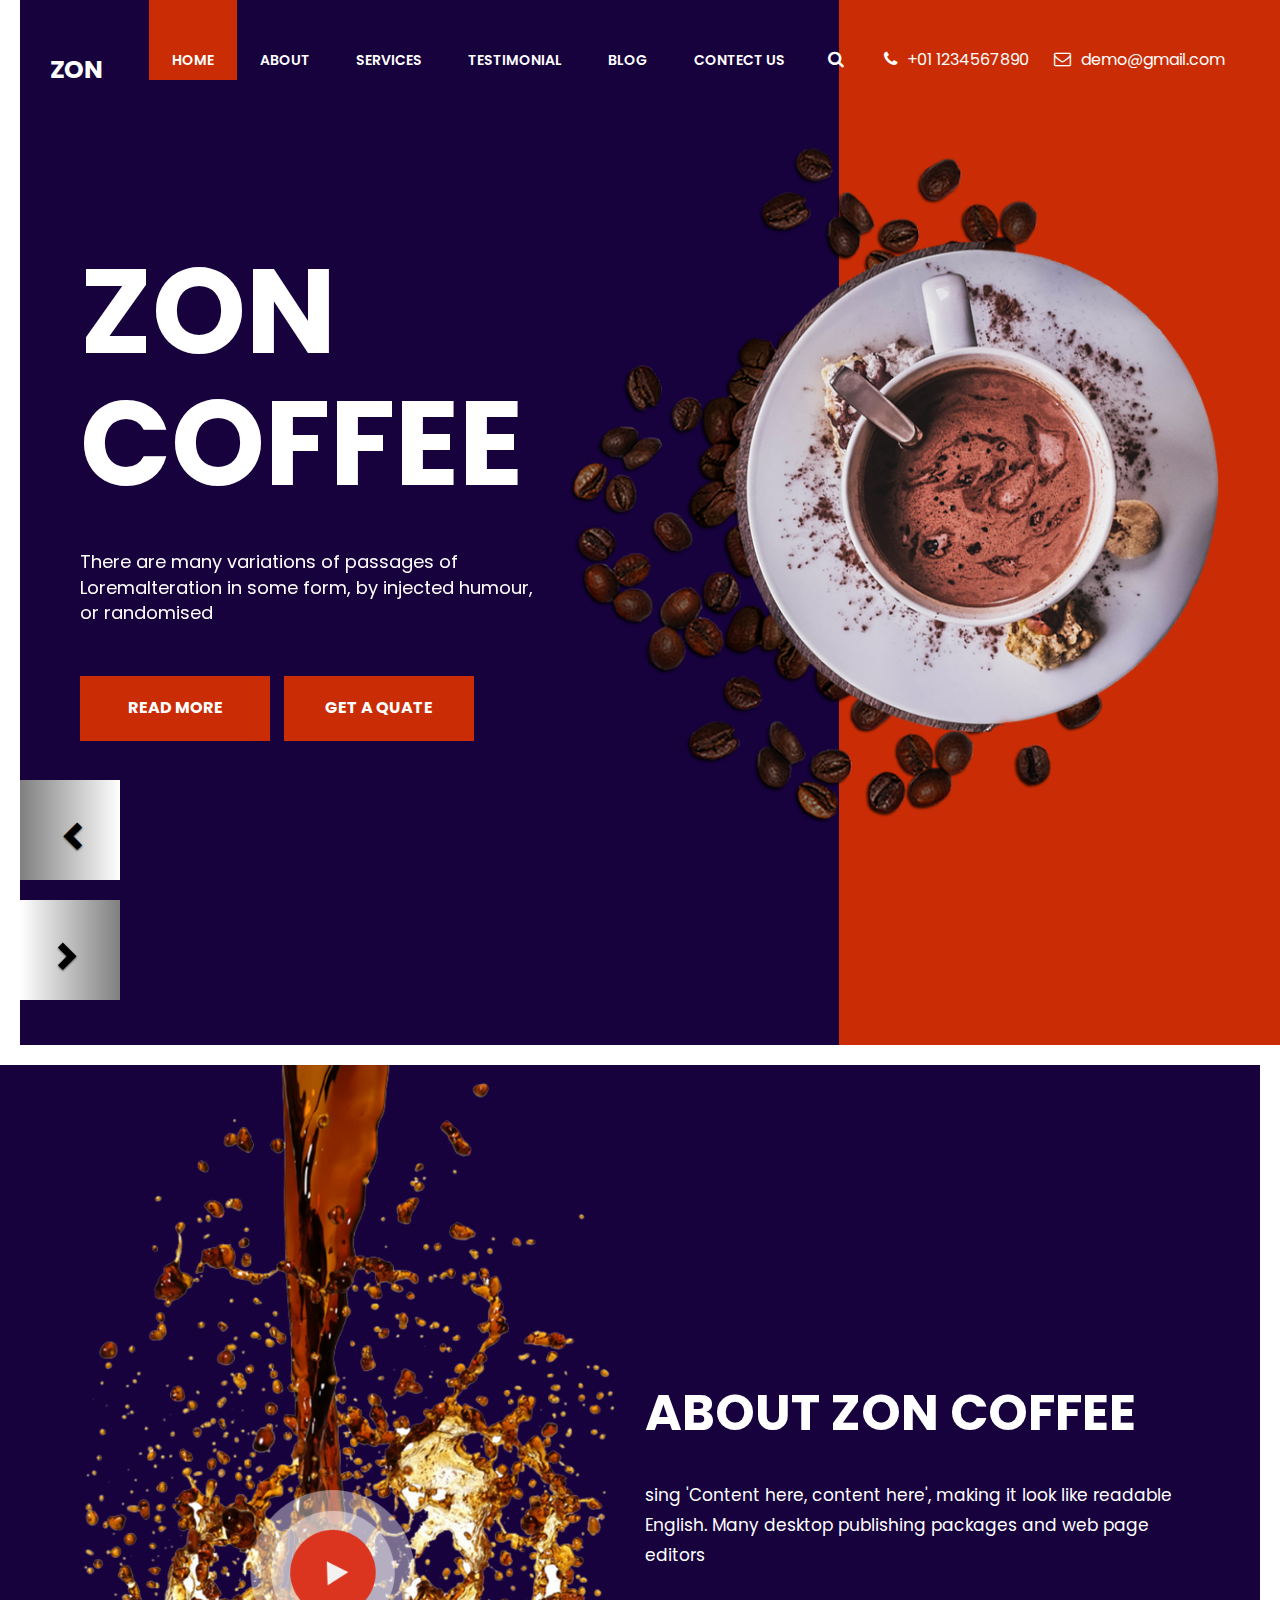
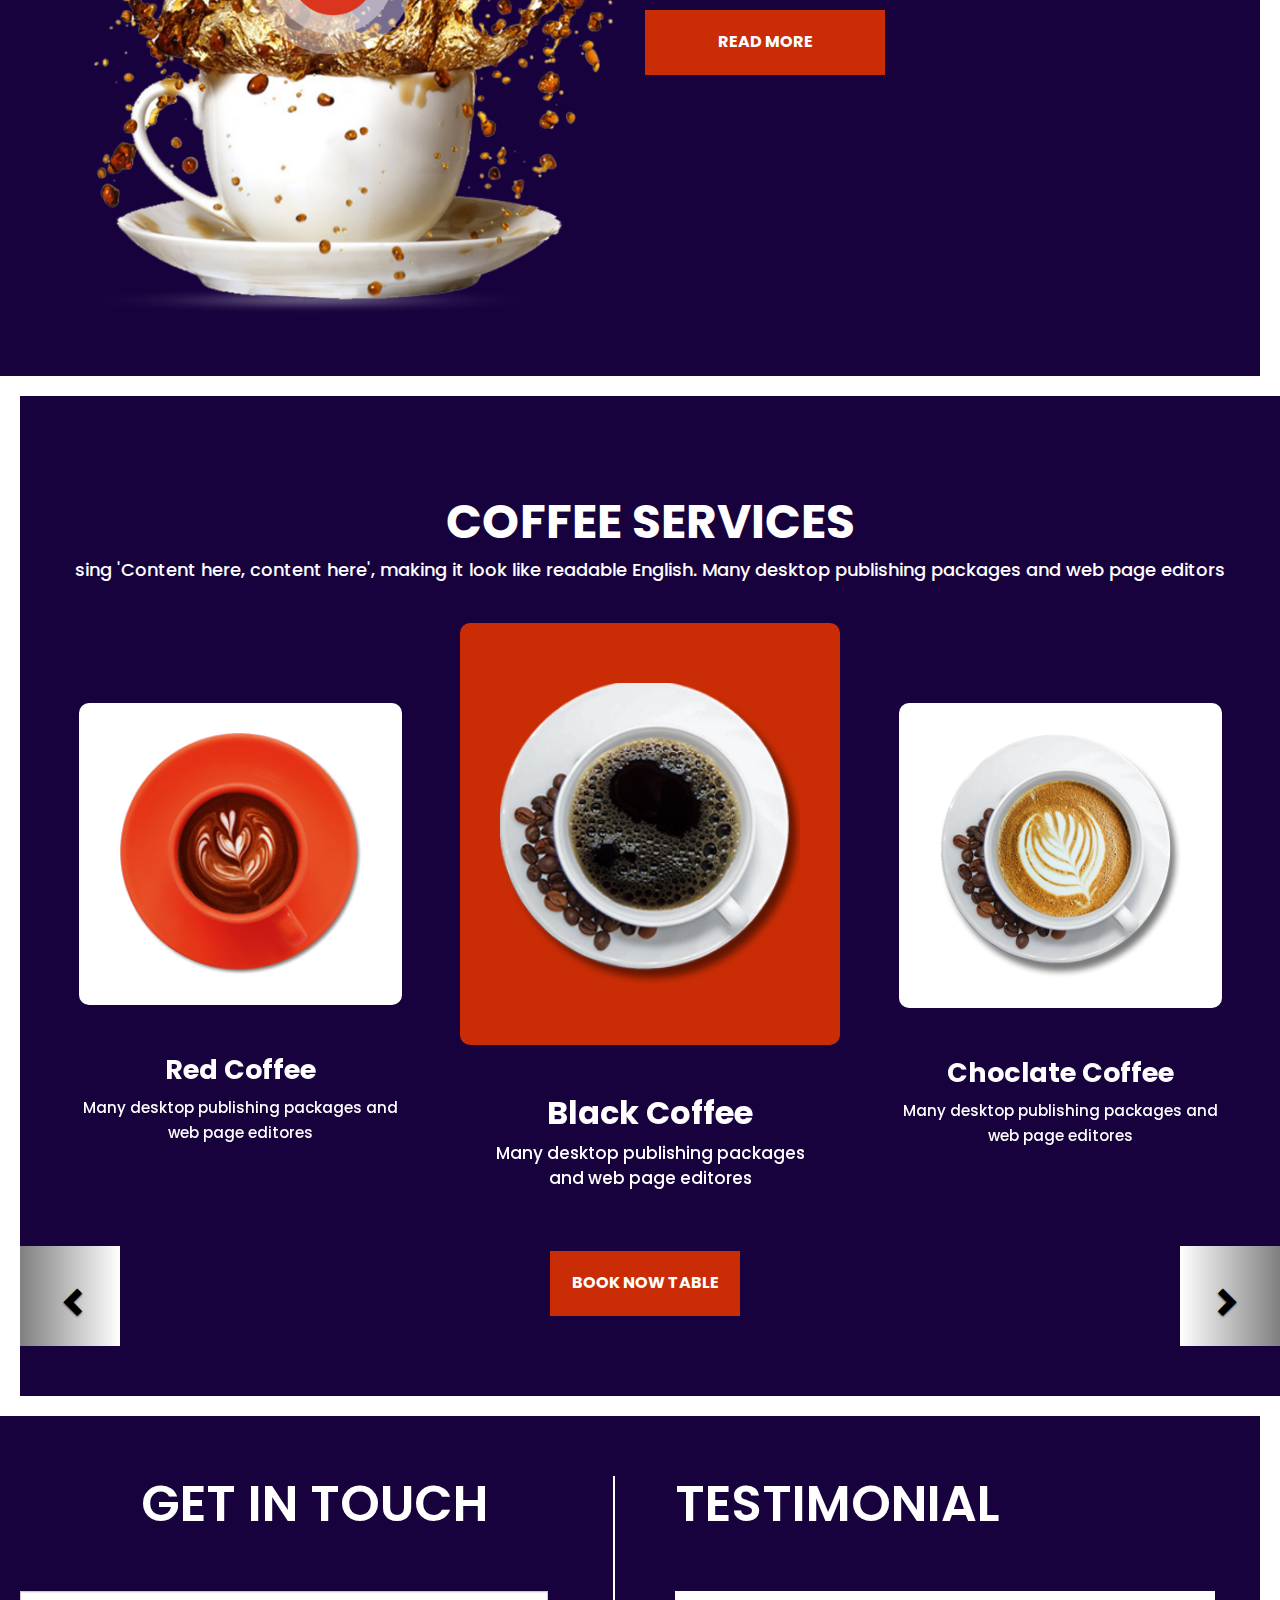
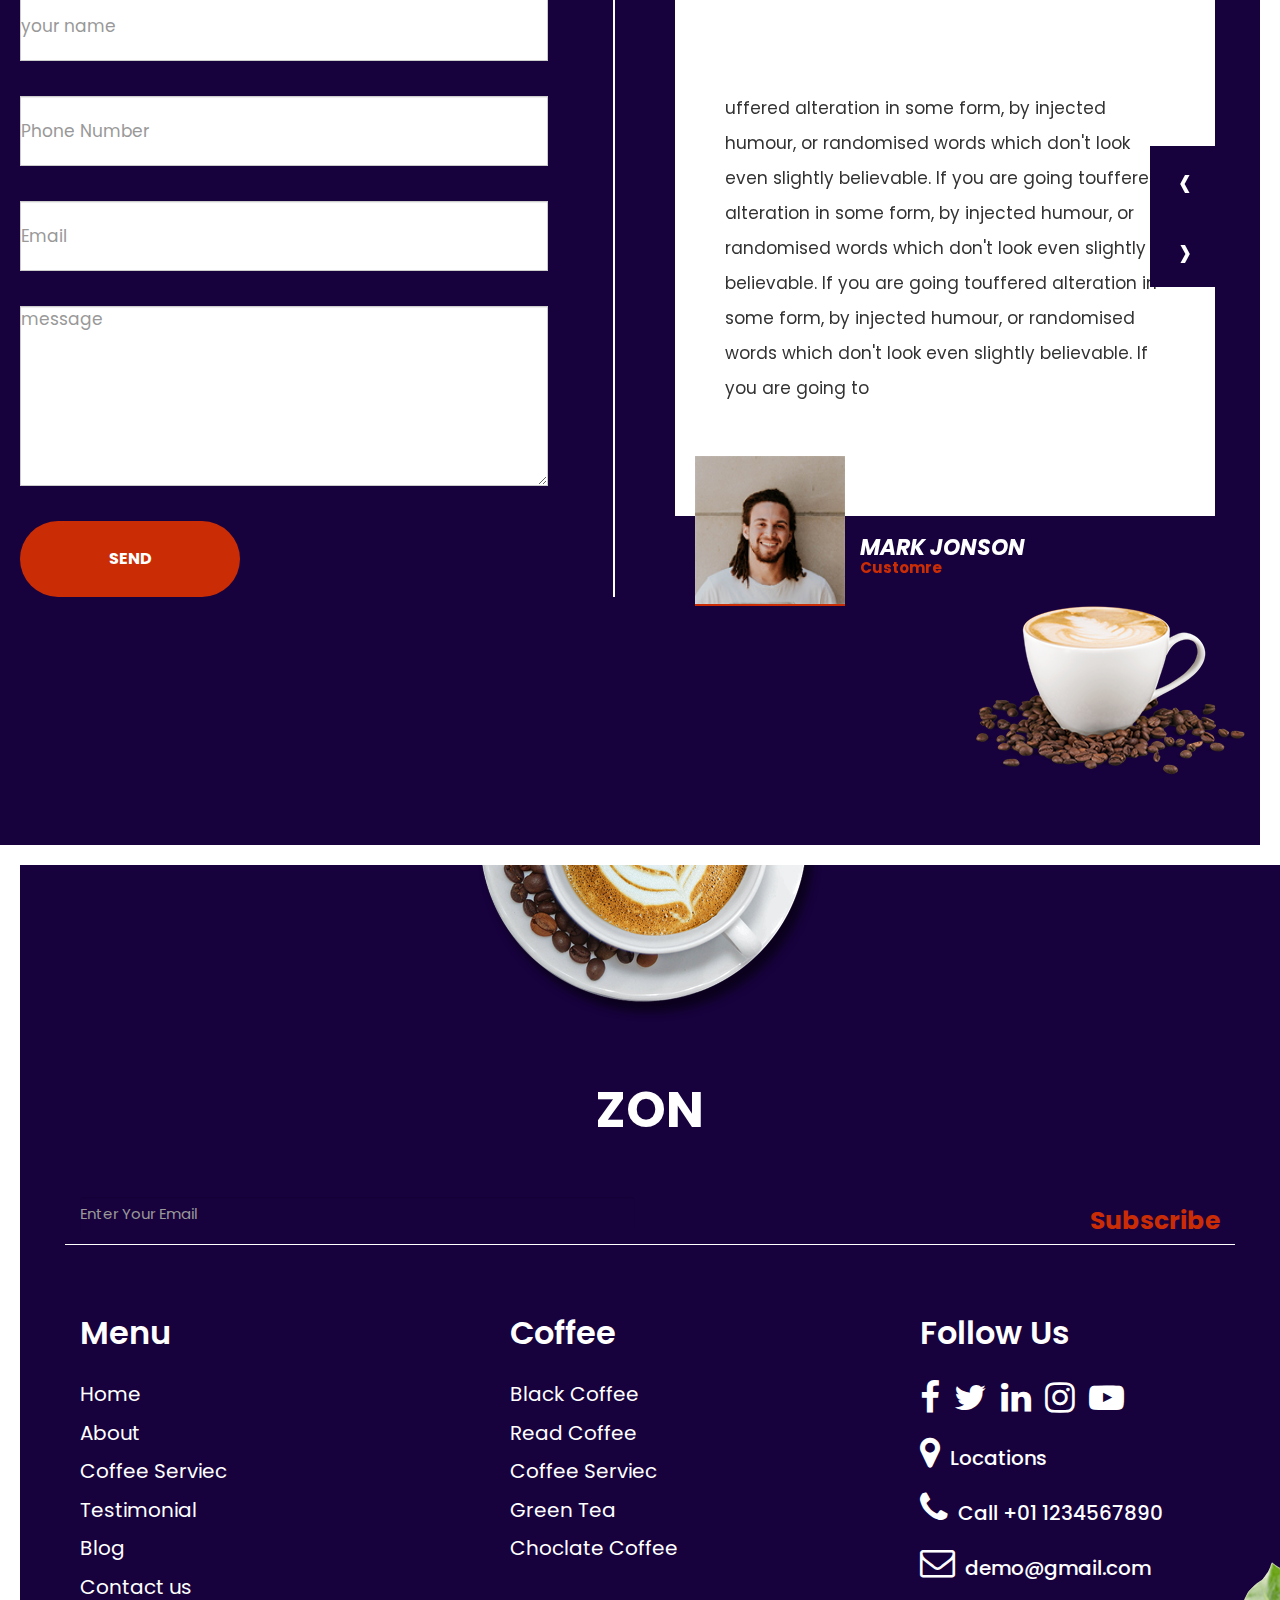
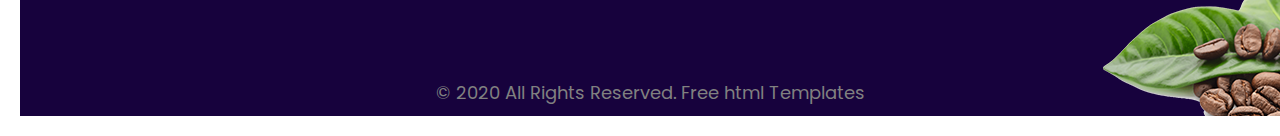
<file: index.html>
<!DOCTYPE html>
<html lang="en">

<head>

  <!----meta link---->
  <meta charset="UTF-8">
  <meta http-equiv="X-UA-Compatible" content="IE=edge">
  <meta name="viewport" content="width=device-width, initial-scale=1.0">

  <title>Zon coffee</title>

  <!----aos animations cdn---->
  <link href="https://unpkg.com/aos@2.3.1/dist/aos.css" rel="stylesheet">

  <!----owl carousel cdn---->
  <link rel="stylesheet" href="https://cdnjs.cloudflare.com/ajax/libs/OwlCarousel2/2.3.4/assets/owl.carousel.min.css"
    integrity="sha512-tS3S5qG0BlhnQROyJXvNjeEM4UpMXHrQfTGmbQ1gKmelCxlSEBUaxhRBj/EFTzpbP4RVSrpEikbmdJobCvhE3g=="
    crossorigin="anonymous" referrerpolicy="no-referrer" />
  <link rel="stylesheet"
    href="https://cdnjs.cloudflare.com/ajax/libs/OwlCarousel2/2.3.4/assets/owl.theme.default.min.css"
    integrity="sha512-sMXtMNL1zRzolHYKEujM2AqCLUR9F2C4/05cdbxjjLSRvMQIciEPCQZo++nk7go3BtSuK9kfa/s+a4f4i5pLkw=="
    crossorigin="anonymous" referrerpolicy="no-referrer" />

  <!----google font cdn---->
  <link rel="preconnect" href="https://fonts.googleapis.com">
  <link rel="preconnect" href="https://fonts.gstatic.com" crossorigin>
  <link
    href="https://fonts.googleapis.com/css2?family=Poppins:ital,wght@0,100;0,200;0,300;0,400;0,500;0,600;0,700;0,800;0,900;1,100;1,200;1,300;1,400;1,500;1,600;1,700;1,800;1,900&display=swap"
    rel="stylesheet">

  <!----font awesome cdn---->
  <link rel="stylesheet" href="https://cdnjs.cloudflare.com/ajax/libs/font-awesome/4.7.0/css/font-awesome.css">

  <!----Bootstrap.min-link---->
  <link rel="stylesheet" href="css/bootstrap.min.css">
  <!----style link---->
  <link rel="stylesheet" href="css/style.css">

</head>

<body>

  <!----main-container strats---->
  <!----headre---->

  <div class="big-head master data-aos="fade-zoom-in" data-aos-delay="300"">

    <nav class="navbar navbar-default">

      <div class="container-fluid header">

        <div class="navbar-header logo">
          <button type="button" class="navbar-toggle collapsed collap" data-toggle="collapse" data-target="#my-navbar">
            <span class="icon-bar"></span>
            <span class="icon-bar"></span>
            <span class="icon-bar"></span>
          </button>
          <a class="navbar-brand" href="#">Zon</a>
        </div>

        <div class="collapse navbar-collapse" id="my-navbar">
          <ul class="nav navbar-nav">
            <li class="active"><a href="index.html">Home</a></li>
            <li><a href="about.html">about</a></li>
            <li><a href="services.html">services</a></li>
            <li><a href="testimonial.html">testimonial</a></li>
            <li><a href="blog.html">blog</a></li>
            <li><a href="contect.html">contect us</a></li>
            <li><span class="fa fa-search search"></span></li>

          </ul>

          <ul class="nav navbar-nav navbar-right right">
            <li><span class="fa fa-phone"></span>+01 1234567890</li>
            <li><span class="fa fa-envelope-o"></span>demo@gmail.com</li>
          </ul>
        </div>
      </div>
    </nav>

    <!----headre ends---->
    <!----carousel starts---->

    <div class="container banner">
      <div id="my-carousel" class="carousel slide" data-ride="carousel">

        <!-- Wrapper for slides -->
        <div class="carousel-inner">

          <div class="item active">

            <div class="row">
              <div class="col-lg-5 col-md-5 col-sm-5 banner-1">
                <h1 data-aos="fade-right" data-aos-delay="500" data-aos-easing="ease-in-sine">ZON <br>COFFEE</h1>
                <p data-aos="fade-right" data-aos-delay="900" data-aos-easing="ease-in-sine">There are many variations of passages of Loremalteration in some form, by injected humour, or
                  randomised</p>
                <button type="button" class="btn btn-primary caro-btn" data-aos="fade-right" data-aos-delay="1100" data-aos-offset="0" data-aos-easing="ease-in-sine">Read more</button>
                <button type="button" class="btn btn-primary caro-btn" data-aos="fade-right" data-aos-delay="1100" data-aos-offset="0" data-aos-easing="ease-in-sine">get a quate</button>
              </div>

              <div class="col-lg-7 col-md-7 col-sm-7 banner-2">
                <img src="img/coff_img.png" alt="">
              </div>
            </div>

          </div>

          <div class="item">

            <div class="row">
              <div class="col-lg-5 col-md-5 col-sm-5 banner-1">
                <h1 data-aos="fade-right" data-aos-delay="500" data-aos-easing="ease-in-sine">ZON <br>COFFEE</h1>
                <p  data-aos="fade-right" data-aos-delay="900" data-aos-easing="ease-in-sine">There are many variations of passages of Loremalteration in some form, by injected humour, or
                  randomised</p>
                <button type="button" class="btn btn-primary caro-btn" data-aos="fade-right" data-aos-delay="1100" data-aos-offset="0" data-aos-easing="ease-in-sine">Read more</button>
                <button type="button" class="btn btn-primary caro-btn"data-aos="fade-right" data-aos-delay="1100" data-aos-offset="0" data-aos-easing="ease-in-sine">get a quate</button>
              </div>

              <div class="col-lg-7 col-md-7 col-sm-7 banner-2">
                <img src="img/coff_img.png" alt="">
              </div>
            </div>

          </div>

          <div class="item">

            <div class="row">
              <div class="col-lg-5 col-md-5 col-sm-5 banner-1">
                <h1 data-aos="fade-right" data-aos-delay="500" data-aos-easing="ease-in-sine">ZON <br>COFFEE</h1>
                <p  data-aos="fade-right" data-aos-delay="900" data-aos-easing="ease-in-sine">There are many variations of passages of Loremalteration in some form, by injected humour, or
                  randomised</p>
                <button type="button" class="btn btn-primary caro-btn"data-aos="fade-right" data-aos-delay="1100" data-aos-offset="0" data-aos-easing="ease-in-sine">Read more</button>
                <button type="button" class="btn btn-primary caro-btn"data-aos="fade-right" data-aos-delay="1100" data-aos-offset="0" data-aos-easing="ease-in-sine">get a quate</button>
              </div>

              <div class="col-lg-7 col-md-7 col-sm-7 banner-2">
                <img src="img/coff_img.png" alt="">
              </div>
            </div>

          </div>

        </div>

        <!-- Controls -->

      </div>

      <a class="left carousel-control" href="#my-carousel" role="button" data-slide="prev">
        <span class="glyphicon glyphicon-chevron-left" aria-hidden="true"></span>
        <span class="sr-only">Previous</span>
      </a>
      <a class="right carousel-control" href="#my-carousel" role="button" data-slide="next">
        <span class="glyphicon glyphicon-chevron-right" aria-hidden="true"></span>
        <span class="sr-only">Next</span>
      </a>

    </div>
    <!----banner end---->

  </div>

  <!----main-container end---->
  <!----about strats---->

  <div class="main-box-1">

    <div class="container">

      <div class="row about">

        <div class="col-lg-6 col-md-6 col-sm-6 about-img">
          <img src="img/about.png" alt="">
        </div>

        <div class="col-lg-6 col-md-6 col-sm-6 about-text">
          <h1>ABOUT ZON COFFEE</h1>
          <p>sing 'Content here, content here', making it look like readable English. Many desktop publishing packages
            and web page editors</p>
          <button type="button" class="btn btn-primary caro-btn">read more</button>
        </div>

      </div>

    </div>

  </div>

  <!----about end---->
  <!----SERVICES strats---->

  <div class="main-box-2 aaa">

    <div class="container-fluid services">

      <div class="row serv-1">
        <div class="col-lg-12">
          <h1>COFFEE SERVICES</h1>
          <p>sing 'Content here, content here', making it look like readable English. Many desktop publishing
            packages and web page editors</p>
        </div>
      </div>

      <!-- three-carousel slides -->

      <div id="my-carouse-2" class="carousel slide second-carousel" data-ride="carousel">

        <!-- Wrapper for slides -->
        <div class="carousel-inner serv-2">

          <div class="item active">

            <div class="row">

              <div class="col-lg-4 col-md-4 col-sm-4 small">
                <div class="part-1">
                  <img src="img/ser_img2.png" alt="">
                </div>
                <h2>red coffee</h2>
                <p>Many desktop publishing packages and web page editores</p>
              </div>

              <div class="col-lg-4 col-md-4 col-sm-4 big">
                <div class="part-2">
                  <img src="img/ser_img3.png" alt="">
                </div>
                <h2>Black coffee</h2>
                <p>Many desktop publishing packages and web page editores</p>
              </div>

              <div class="col-lg-4 col-md-4 col-sm-4 small">
                <div class="part-1">
                  <img src="img/ser_img1.png" alt="">
                </div>
                <h2>choclate coffee</h2>
                <p>Many desktop publishing packages and web page editores</p>
              </div>

            </div>
          </div>

          <div class="item">

            <div class="row">

              <div class="col-lg-4 col-md-4 col-sm-4 small">
                <div class="part-1">
                  <img src="img/ser_img3.png" alt="">
                </div>
                <h2>Black coffee</h2>
                <p>Many desktop publishing packages and web page editores</p>
              </div>

              <div class="col-lg-4 col-md-4 col-sm-4 big">
                <div class="part-2">
                  <img src="img/ser_img1.png" alt="">
                </div>
                <h2>choclate coffee</h2>
                <p>Many desktop publishing packages and web page editores</p>
              </div>

              <div class="col-lg-4 col-md-4 col-sm-4 small">
                <div class="part-1">
                  <img src="img/ser_img2.png" alt="">
                </div>
                <h2>red coffee</h2>
                <p>Many desktop publishing packages and web page editores</p>
              </div>

            </div>
          </div>

          <div class="item">

            <div class="row">

              <div class="col-lg-4 col-md-4 col-sm-4 small">
                <div class="part-1">
                  <img src="img/ser_img1.png" alt="">
                </div>
                <h2>choclate coffee</h2>
                <p>Many desktop publishing packages and web page editores</p>
              </div>

              <div class="col-lg-4 col-md-4 col-sm-4 big">
                <div class="part-2">
                  <img src="img/ser_img2.png" alt="">
                </div>
                <h2>red coffee</h2>
                <p>Many desktop publishing packages and web page editores</p>
              </div>

              <div class="col-lg-4 col-md-4 col-sm-4 small">
                <div class="part-1">
                  <img src="img/ser_img3.png" alt="">
                </div>
                <h2>Black coffee</h2>
                <p>Many desktop publishing packages and web page editores</p>
              </div>

            </div>
          </div>

        </div>

        <!-- Controls -->

      </div>

      <button type="button" class="btn btn-primary caro-btn">BOOK NOW TABLE</button>

      <a class="left carousel-control servi-caro-1" href="#my-carouse-2" role="button" data-slide="prev">
        <span class="glyphicon glyphicon-chevron-left" aria-hidden="true"></span>
        <span class="sr-only">Previous</span>
      </a>
      <a class="right carousel-control servi-caro-1" href="#my-carouse-2" role="button" data-slide="next">
        <span class="glyphicon glyphicon-chevron-right" aria-hidden="true"></span>
        <span class="sr-only">Next</span>
      </a>
    </div>

  </div>

  <!----SERVICES end---->
  <!----TESTIMONIAL strats---->

  <div class="main-box-1">

    <div class="container-fluid">

      <div class="row">
        <div class="col-lg-6 col-md-6">
          <div class="form-area">
            <h1>GET IN TOUCH</h1>

            <form class="form-horizontal form">

              <div class="form-group">
                <input type="text" class="form-control" id="text" placeholder="your name">
              </div>

              <div class="form-group">
                <input type="text" class="form-control" id="text" placeholder="Phone Number">
              </div>

              <div class="form-group">
                <input type="email" class="form-control" id="text" placeholder="Email">
              </div>

              <div class="form-group">
                <textarea class="form-control" rows="3" id="msg" placeholder="message"></textarea>
              </div>

              <div class="form-group text-center">
                <div class="col-lg-12 >
                  <button type="submit" class="btn btn-default" id="send">SEND</button>
                </div>
              </div>

            </form>
          </div>
        </div>

        <div class="col-lg-6 col-md-6">

          <div class="testimonial">
            <h1>testimonial</h1>

            <di*v class="owl-carousel owl-theme">

              <div class="item active">

                <div class="owl-caro">
                  <p>uffered alteration in some form, by injected humour, or randomised words which don't look even
                    slightly believable. If you are going touffered alteration in some form, by injected humour, or
                    randomised words which don't look even slightly believable. If you are going touffered
                    alteration in some form, by injected humour, or randomised words which don't look even slightly
                    believable. If you are going to</p>
                </div>

                <div class="owl">

                  <div class="owl-1">
                    <img src="img/test_pro.jpg" class="botto" alt="">
                  </div>

                  <div class="owl-2">
                    <h2> <i>MARK JONSON</i></h2>
                    <h6>Customre</h6>
                  </div>
                </div>
              </div>

              <div class="item">

                <div class="owl-caro">
                  <p>uffered alteration in some form, by injected humour, or randomised words which don't look even
                    slightly believable. If you are going touffered alteration in some form, by injected humour, or
                    randomised words which don't look even slightly believable. If you are going touffered
                    alteration in some form, by injected humour, or randomised words which don't look even slightly
                    believable. If you are going to</p>
                </div>

                <div class="owl">

                  <div class="owl-1">
                    <img src="img/test_pro.jpg" alt="">
                  </div>

                  <div class="owl-2">
                    <h2> <i>MARK JONSON</i></h2>
                    <h6>Customre</h6>
                  </div>
                </div>
              </div>

              <div class="item">

                <div class="owl-caro">
                  <p>uffered alteration in some form, by injected humour, or randomised words which don't look even
                    slightly believable. If you are going touffered alteration in some form, by injected humour, or
                    randomised words which don't look even slightly believable. If you are going touffered
                    alteration in some form, by injected humour, or randomised words which don't look even slightly
                    believable. If you are going to</p>
                </div>

                <div class="owl">

                  <div class="owl-1">
                    <img src="img/test_pro.jpg" alt="">
                  </div>

                  <div class="owl-2">
                    <h2> <i>MARK JONSON</i></h2>
                    <h6>Customre</h6>
                  </div>
                </div>
              </div>

          </div>

          <div class="coff text-right">
            <img src="img/coff.png" alt="">
          </div>

        </div>
      </div>

    </div>

  </div>

  </div>
  <!----TESTIMONIAL end---->
  <!----FOOTER strats---->

  <div class="main-box-2 big-footer">

    <div class="container footer">

      <div class="row">
        <div class="col-lg-12 text-center foot-img">
          <img src="img/footer_be.png" alt="">
        </div>
      </div>

      <div class="row text-center">
        <div class="col-lg-12">
          <h3>ZON</h3>
        </div>
      </div>

      <div class="row form-section">

        <div class="col-lg-6 col-md-6 col-sm-12">
          <input type="email" class="form-control" id="new-enail" placeholder="Enter Your Email">
        </div>

        <div class="col-lg-6 col-md-6 col-sm-12 text-right">
          <h4>Subscribe</h4>
        </div>

      </div>

      <div class="row">

        <div class="col-lg-4 col-md-4 col-sm-4">

          <div class="menu">
            <h1>menu</h1>
            <p>Home</p>
            <p>About</p>
            <p>Coffee Serviec</p>
            <p>Testimonial</p>
            <p>Blog</p>
            <p>Contact us</p>
          </div>

        </div>

        <div class="col-lg-4 col-md-4 col-sm-4">

          <div class="coffee">
            <h1>coffee</h1>
            <p>Black Coffee</p>
            <p>Read Coffee</p>
            <p>Coffee Serviec</p>
            <p>Green Tea</p>
            <p>Choclate Coffee</p>
          </div>

        </div>

        <div class="col-lg-4 col-md-4 col-sm-4">

          <div class="Follow">
            <h1>Follow Us</h1>

            <div class="social">
              <span class="fa fa-facebook"></span>
              <span class="fa fa-twitter"></span>
              <span class="fa fa-linkedin"></span>
              <span class="fa fa-instagram"></span>
              <span class="fa fa-youtube-play"></span>
            </div>

            <h2><span class="fa fa-map-marker"></span>Locations</h2>
            <h2><span class="fa fa-phone"></span>Call +01 1234567890</h2>
            <h2><span class="fa fa-envelope-o"></span>demo@gmail.com</h2>
          </div>
        </div>

      </div>

      <p class=" para text-center">© 2020 All Rights Reserved. <span class="red">Free html Templates</span></p>

    </div>

    <img src="img/footer_af.png" class="leef" alt="">
  </div>

  <!----FOOTER ends---->

  <script src="https://unpkg.com/aos@2.3.1/dist/aos.js"></script>

  <script>
    AOS.init();
  </script>

  <script src="https://ajax.googleapis.com/ajax/libs/jquery/1.12.4/jquery.min.js"></script>
  <script src="js/bootstrap.min.js"></script>


  <script src="https://cdnjs.cloudflare.com/ajax/libs/jquery/3.7.1/jquery.min.js"
    integrity="sha512-v2CJ7UaYy4JwqLDIrZUI/4hqeoQieOmAZNXBeQyjo21dadnwR+8ZaIJVT8EE2iyI61OV8e6M8PP2/4hpQINQ/g=="
    crossorigin="anonymous" referrerpolicy="no-referrer"></script>
  <script src="https://cdnjs.cloudflare.com/ajax/libs/OwlCarousel2/2.3.4/owl.carousel.min.js"
    integrity="sha512-bPs7Ae6pVvhOSiIcyUClR7/q2OAsRiovw4vAkX+zJbw3ShAeeqezq50RIIcIURq7Oa20rW2n2q+fyXBNcU9lrw=="
    crossorigin="anonymous" referrerpolicy="no-referrer"></script>

  <script>
    $('.owl-carousel').owlCarousel({
      loop: true,
      margin: 10,
      nav: true,
      autoplay: true,
      dots: false,
      responsive: {
        0: {
          items: 1
        },
        600: {
          items: 1
        },
        1000: {
          items: 1
        }
      }
    })
  </script>

 

</body>

</html>
</file>
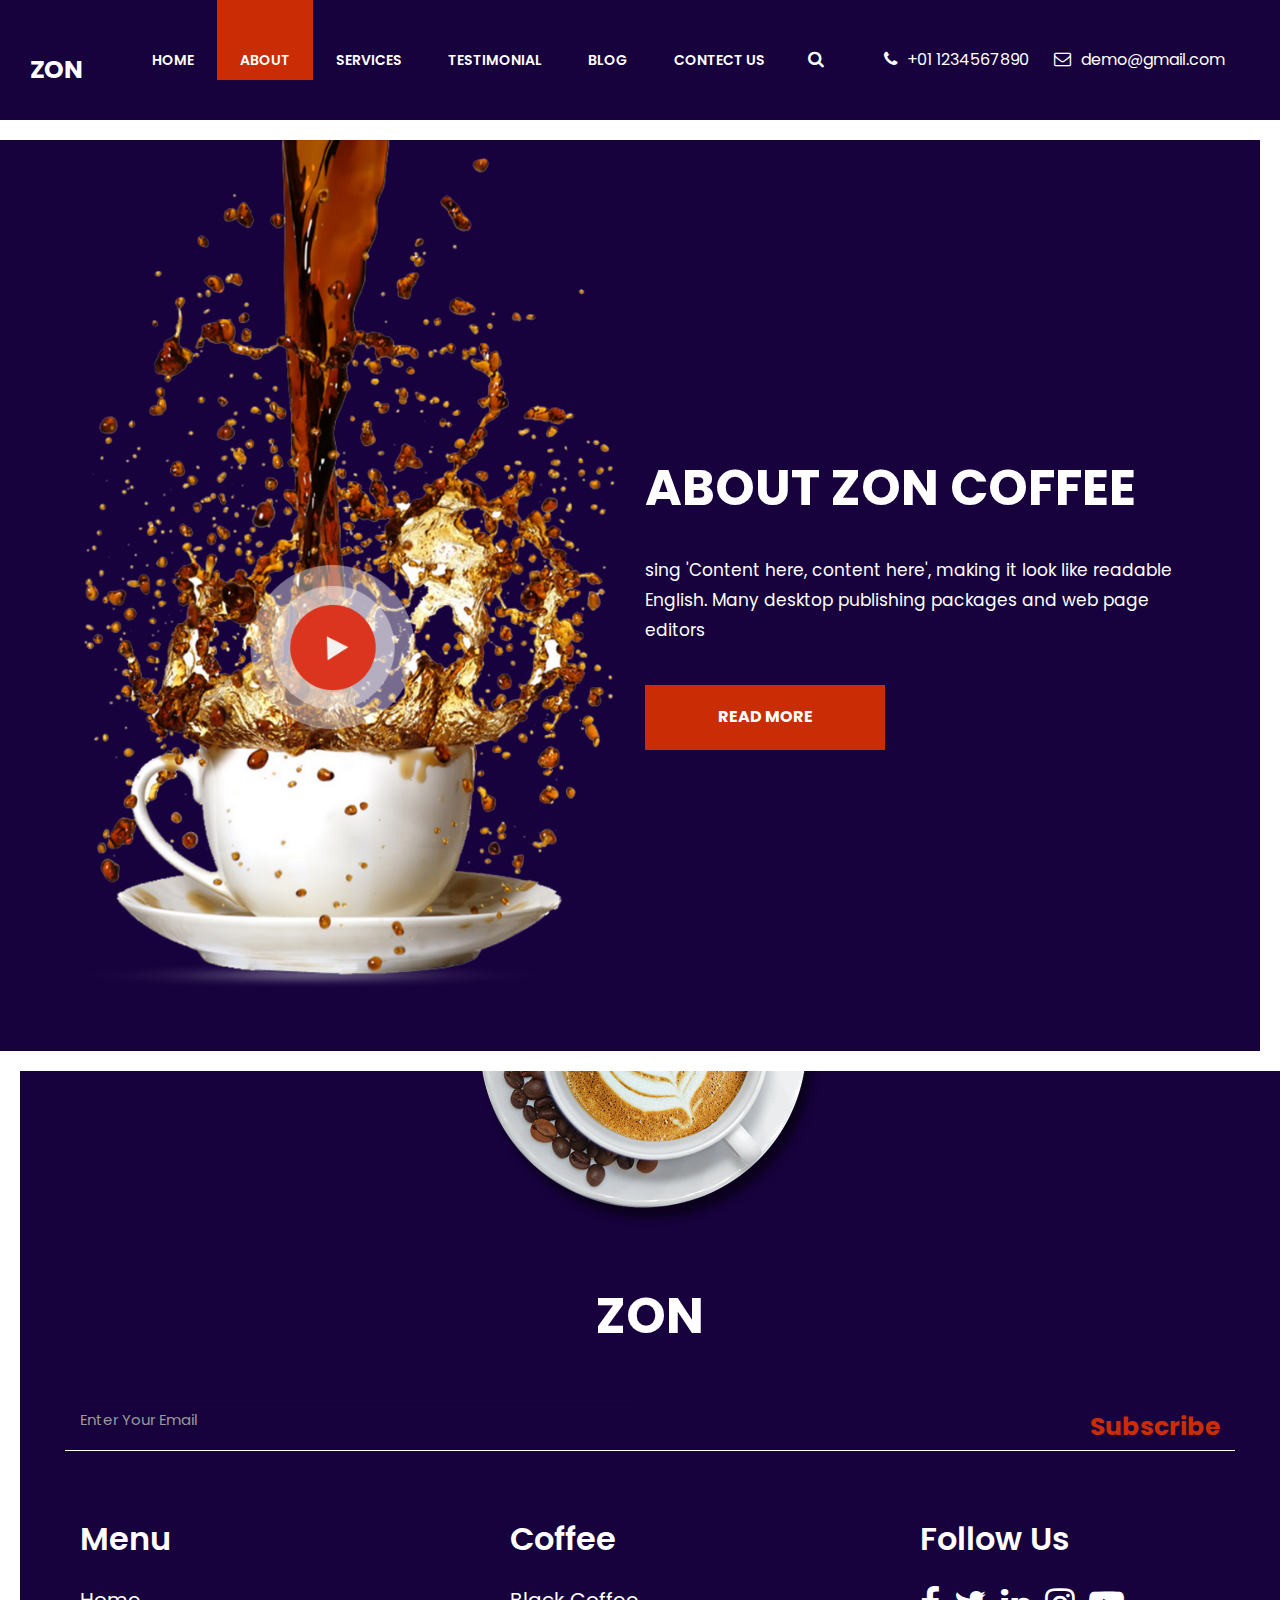
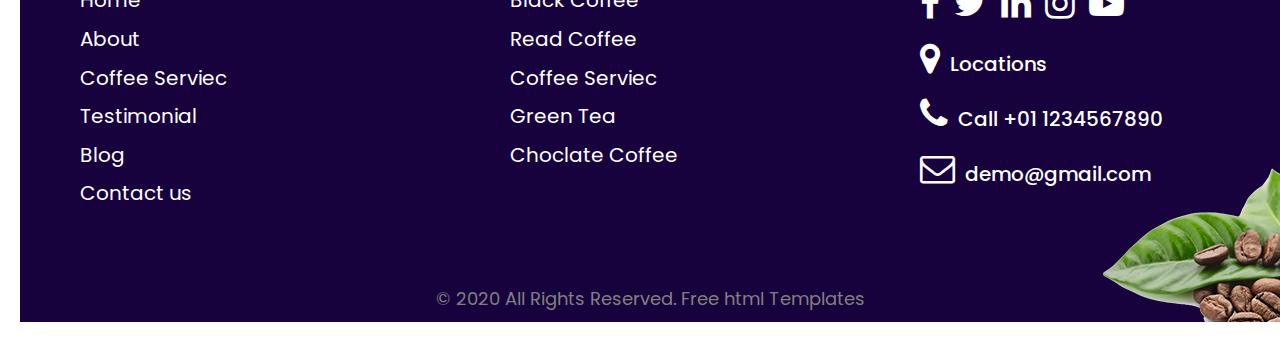
<file: about.html>
<!DOCTYPE html>
<html lang="en">

<head>

  <!----meta link---->
  <meta charset="UTF-8">
  <meta http-equiv="X-UA-Compatible" content="IE=edge">
  <meta name="viewport" content="width=device-width, initial-scale=1.0">

  <title>Zon coffee</title>

  <!----owl carousel cdn---->
  <link rel="stylesheet" href="https://cdnjs.cloudflare.com/ajax/libs/OwlCarousel2/2.3.4/assets/owl.carousel.min.css"
    integrity="sha512-tS3S5qG0BlhnQROyJXvNjeEM4UpMXHrQfTGmbQ1gKmelCxlSEBUaxhRBj/EFTzpbP4RVSrpEikbmdJobCvhE3g=="
    crossorigin="anonymous" referrerpolicy="no-referrer" />
  <link rel="stylesheet"
    href="https://cdnjs.cloudflare.com/ajax/libs/OwlCarousel2/2.3.4/assets/owl.theme.default.min.css"
    integrity="sha512-sMXtMNL1zRzolHYKEujM2AqCLUR9F2C4/05cdbxjjLSRvMQIciEPCQZo++nk7go3BtSuK9kfa/s+a4f4i5pLkw=="
    crossorigin="anonymous" referrerpolicy="no-referrer" />

  <!----google font cdn---->
  <link rel="preconnect" href="https://fonts.googleapis.com">
  <link rel="preconnect" href="https://fonts.gstatic.com" crossorigin>
  <link
    href="https://fonts.googleapis.com/css2?family=Poppins:ital,wght@0,100;0,200;0,300;0,400;0,500;0,600;0,700;0,800;0,900;1,100;1,200;1,300;1,400;1,500;1,600;1,700;1,800;1,900&display=swap"
    rel="stylesheet">

  <!----font awesome cdn---->
  <link rel="stylesheet" href="https://cdnjs.cloudflare.com/ajax/libs/font-awesome/4.7.0/css/font-awesome.css">

  <!----Bootstrap.min-link---->
  <link rel="stylesheet" href="css/bootstrap.min.css">
  <!----style link---->
  <link rel="stylesheet" href="css/style.css">

  <!----style link---->
  <link rel="stylesheet" href="css/style.min.css">
</head>

<body>

  <!----main-container strats---->
  <!----headre---->

  <div class="about-header">

    <nav class="navbar navbar-default">

      <div class="container-fluid header">

        <div class="navbar-header logo">
          <button type="button" class="navbar-toggle collapsed collap" data-toggle="collapse" data-target="#my-navbar">
            <span class="icon-bar"></span>
            <span class="icon-bar"></span>
            <span class="icon-bar"></span>
          </button>
          <a class="navbar-brand" href="#">Zon</a>
        </div>

        <div class="collapse navbar-collapse" id="my-navbar">
          <ul class="nav navbar-nav">
            <li><a href="index.html">Home</a></li>
            <li class="active"><a href="about.html">about</a></li>
            <li ><a href="services.html">services</a></li>
            <li><a href="testimonial.html">testimonial</a></li>
            <li><a href="blog.html">blog</a></li>
            <li><a href="contect.html">contect us</a></li>
            <li><span class="fa fa-search search"></span></li>

          </ul>

          <ul class="nav navbar-nav navbar-right right">
            <li><span class="fa fa-phone"></span>+01 1234567890</li>
            <li><span class="fa fa-envelope-o"></span>demo@gmail.com</li>
          </ul>
        </div>
      </div>
    </nav>
  </div>

  <!----main-container end---->
  <!----about strats---->

  <div class="main-box-1">

    <div class="container ">

      <div class="row about">

        <div class="col-lg-6 col-md-6 col-sm-6 about-img">
          <img src="img/about.png" alt="">
        </div>

        <div class="col-lg-6 col-md-6 col-sm-6 about-text">
          <h1>ABOUT ZON COFFEE</h1>
          <p>sing 'Content here, content here', making it look like readable English. Many desktop publishing packages
            and web page editors</p>
          <button type="button" class="btn btn-primary caro-btn">read more</button>
        </div>

      </div>

    </div>

  </div>

  <!----about end---->
  <!----FOOTER strats---->

  <div class="main-box-2 big-footer">

    <div class="container footer">

      <div class="row text-center foot-img">
        <div class="col-lg-12">
          <img src="img/footer_be.png" alt="">
        </div>
      </div>

      <div class="row text-center">
        <div class="col-lg-12">
          <h3>ZON</h3>
        </div>
      </div>

      <div class="row form-section">

        <div class="col-lg-6 col-md-6 col-sm-12">
          <input type="email" class="form-control" id="new-enail" placeholder="Enter Your Email">
        </div>

        <div class="col-lg-6 col-md-6 col-sm-12 text-right">
          <h4>Subscribe</h4>
        </div>

      </div>

      <div class="row">

        <div class="col-lg-4 col-md-4 col-sm-4">

          <div class="menu">
            <h1>menu</h1>
            <p>Home</p>
            <p>About</p>
            <p>Coffee Serviec</p>
            <p>Testimonial</p>
            <p>Blog</p>
            <p>Contact us</p>
          </div>

        </div>

        <div class="col-lg-4 col-md-4 col-sm-4">

          <div class="coffee">
            <h1>coffee</h1>
            <p>Black Coffee</p>
            <p>Read Coffee</p>
            <p>Coffee Serviec</p>
            <p>Green Tea</p>
            <p>Choclate Coffee</p>
          </div>

        </div>

        <div class="col-lg-4 col-md-4 col-sm-4">

          <div class="Follow">
            <h1>Follow Us</h1>

            <div class="social">
              <span class="fa fa-facebook"></span>
              <span class="fa fa-twitter"></span>
              <span class="fa fa-linkedin"></span>
              <span class="fa fa-instagram"></span>
              <span class="fa fa-youtube-play"></span>
            </div>

            <h2><span class="fa fa-map-marker"></span>Locations</h2>
            <h2><span class="fa fa-phone"></span>Call +01 1234567890</h2>
            <h2><span class="fa fa-envelope-o"></span>demo@gmail.com</h2>
          </div>
        </div>

      </div>

      <p class=" para text-center">© 2020 All Rights Reserved. <span class="red">Free html Templates</span></p>

    </div>

    <img src="img/footer_af.png" class="leef" alt="">
  </div>

  <!----FOOTER ends---->


  <script src="https://ajax.googleapis.com/ajax/libs/jquery/1.12.4/jquery.min.js"></script>
  <script src="js/bootstrap.min.js"></script>


  <script src="https://cdnjs.cloudflare.com/ajax/libs/jquery/3.7.1/jquery.min.js"
    integrity="sha512-v2CJ7UaYy4JwqLDIrZUI/4hqeoQieOmAZNXBeQyjo21dadnwR+8ZaIJVT8EE2iyI61OV8e6M8PP2/4hpQINQ/g=="
    crossorigin="anonymous" referrerpolicy="no-referrer"></script>
  <script src="https://cdnjs.cloudflare.com/ajax/libs/OwlCarousel2/2.3.4/owl.carousel.min.js"
    integrity="sha512-bPs7Ae6pVvhOSiIcyUClR7/q2OAsRiovw4vAkX+zJbw3ShAeeqezq50RIIcIURq7Oa20rW2n2q+fyXBNcU9lrw=="
    crossorigin="anonymous" referrerpolicy="no-referrer"></script>


  <script>
    $('.owl-carousel').owlCarousel({
      loop: true,
      margin: 10,
      nav: true,
      autoplay:true,
      dots:false,
      responsive: {
        0: {
          items: 1
        },
        600: {
          items: 1
        },
        1000: {
          items: 1
        }
      }
    })
  </script>

</body>

</html>
</file>
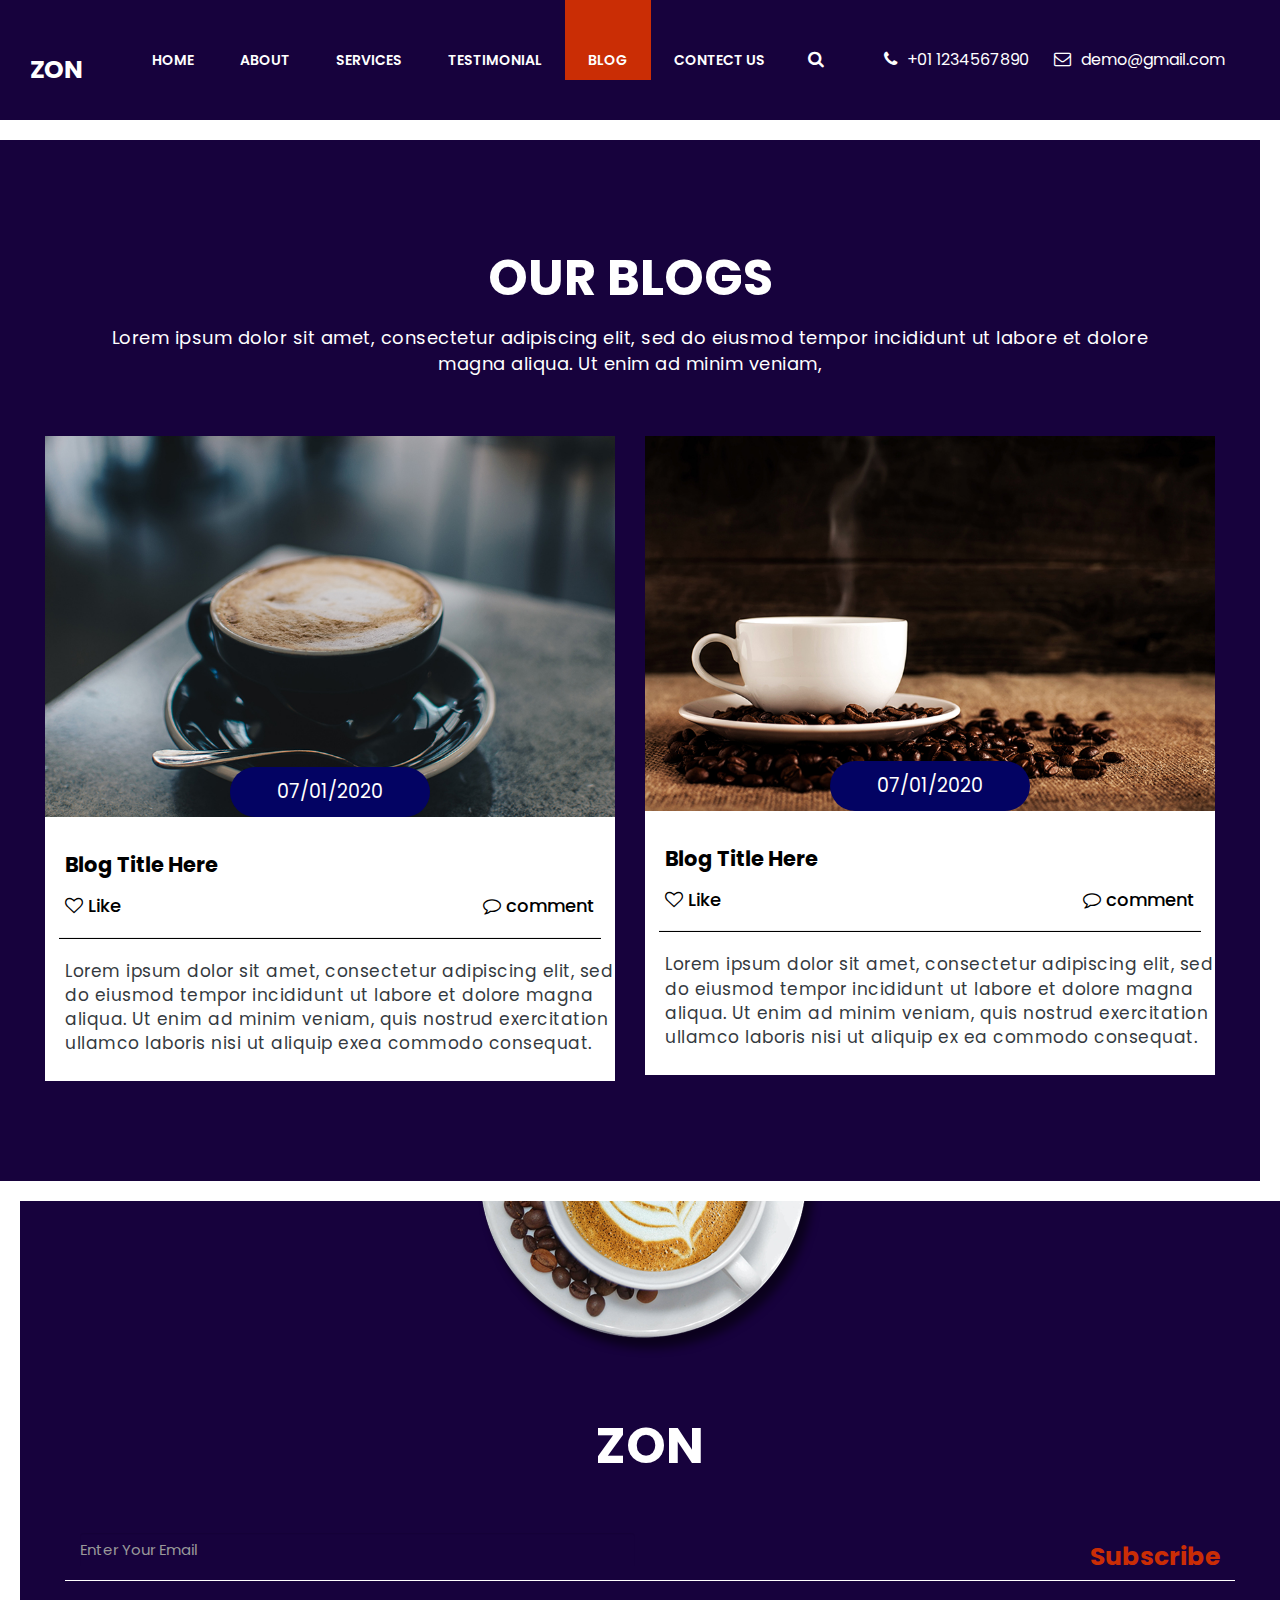
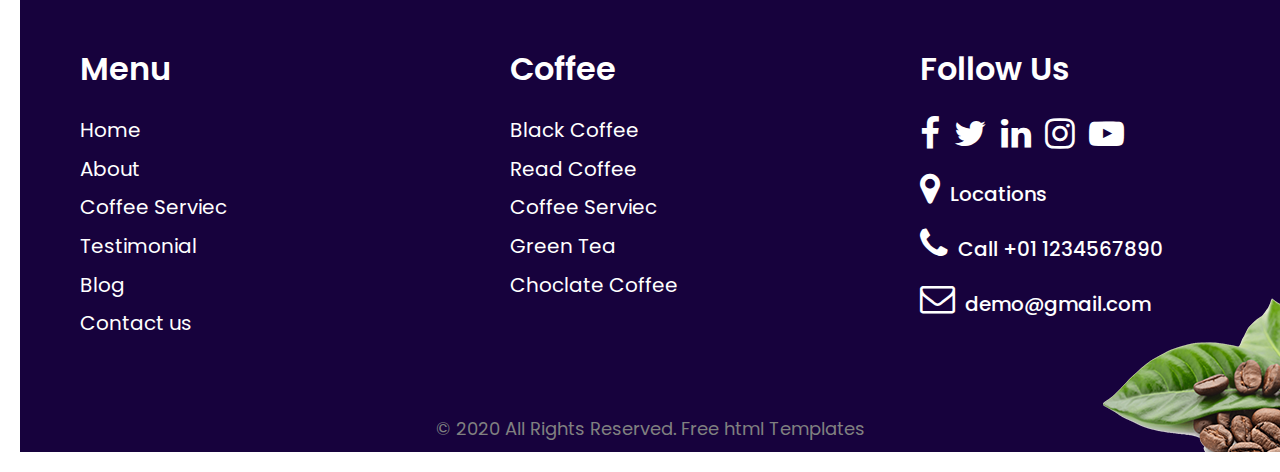
<file: blog.html>
<!DOCTYPE html>
<html lang="en">

<head>

  <!----meta link---->
  <meta charset="UTF-8">
  <meta http-equiv="X-UA-Compatible" content="IE=edge">
  <meta name="viewport" content="width=device-width, initial-scale=1.0">

  <title>Zon coffee</title>

  <!----owl carousel cdn---->
  <link rel="stylesheet" href="https://cdnjs.cloudflare.com/ajax/libs/OwlCarousel2/2.3.4/assets/owl.carousel.min.css"
    integrity="sha512-tS3S5qG0BlhnQROyJXvNjeEM4UpMXHrQfTGmbQ1gKmelCxlSEBUaxhRBj/EFTzpbP4RVSrpEikbmdJobCvhE3g=="
    crossorigin="anonymous" referrerpolicy="no-referrer" />
  <link rel="stylesheet"
    href="https://cdnjs.cloudflare.com/ajax/libs/OwlCarousel2/2.3.4/assets/owl.theme.default.min.css"
    integrity="sha512-sMXtMNL1zRzolHYKEujM2AqCLUR9F2C4/05cdbxjjLSRvMQIciEPCQZo++nk7go3BtSuK9kfa/s+a4f4i5pLkw=="
    crossorigin="anonymous" referrerpolicy="no-referrer" />

  <!----google font cdn---->
  <link rel="preconnect" href="https://fonts.googleapis.com">
  <link rel="preconnect" href="https://fonts.gstatic.com" crossorigin>
  <link
    href="https://fonts.googleapis.com/css2?family=Poppins:ital,wght@0,100;0,200;0,300;0,400;0,500;0,600;0,700;0,800;0,900;1,100;1,200;1,300;1,400;1,500;1,600;1,700;1,800;1,900&display=swap"
    rel="stylesheet">

  <!----font awesome cdn---->
  <link rel="stylesheet" href="https://cdnjs.cloudflare.com/ajax/libs/font-awesome/4.7.0/css/font-awesome.css">

  <!----Bootstrap.min-link---->
  <link rel="stylesheet" href="css/bootstrap.min.css">
  <!----style link---->
  <link rel="stylesheet" href="css/style.css">

  <!----style link---->
  <link rel="stylesheet" href="css/style.min.css">
</head>

<body>

  <!----main-container strats---->
  <!----headre---->

  <div class="about-header">

    <nav class="navbar navbar-default">

      <div class="container-fluid header">

        <div class="navbar-header logo">
          <button type="button" class="navbar-toggle collapsed collap" data-toggle="collapse" data-target="#my-navbar">
            <span class="icon-bar"></span>
            <span class="icon-bar"></span>
            <span class="icon-bar"></span>
          </button>
          <a class="navbar-brand" href="#">Zon</a>
        </div>

        <div class="collapse navbar-collapse" id="my-navbar">
          <ul class="nav navbar-nav">
            <li><a href="index.html">Home</a></li>
            <li><a href="about.html">about</a></li>
            <li><a href="services.html">services</a></li>
            <li><a href="testimonial.html">testimonial</a></li>
            <li class="active"><a href="blog.html">blog</a></li>
            <li><a href="contect.html">contect us</a></li>
            <li><span class="fa fa-search search"></span></li>

          </ul>

          <ul class="nav navbar-nav navbar-right right">
            <li><span class="fa fa-phone"></span>+01 1234567890</li>
            <li><span class="fa fa-envelope-o"></span>demo@gmail.com</li>
          </ul>
        </div>
      </div>
    </nav>
  </div>

  <!----main-container end---->
  <!----about strats---->

  <div class="main-box-1">

    <div class="container blog">

      <div class="row">
        <div class="col-lg-12">
          <h1>OUR BLOGS</h1>
          <p>Lorem ipsum dolor sit amet, consectetur adipiscing elit, sed do eiusmod tempor incididunt ut labore et
            dolore
            magna aliqua. Ut enim ad minim veniam,</p>
        </div>
      </div>

      <div class="row">

        <div class="col-lg-6 col-md-6 col-sm-6">
          <div class="blog-1">

            <div class="ppp">
              <img src="img/blog1.jpg" alt="">
            </div>

            <div class="text">
              <button class="date">07/01/2020</button>
              <h2>Blog Title Here</h2>
              <div class="like">
                <h4><span class="fa fa-heart-o"></span> Like</h4>
                <h4><span class="fa fa-comment-o"></span> comment</h4>
              </div>
              <hr>
              <p>Lorem ipsum dolor sit amet, consectetur adipiscing elit, sed do eiusmod tempor incididunt ut labore et
                dolore magna aliqua. Ut enim ad minim veniam, quis nostrud exercitation ullamco laboris nisi ut aliquip
                exea commodo consequat.</p>
            </div>
          </div>
        </div>

        <div class="col-lg-6 col-md-6 col-sm-6">
          <div class="blog-1">
            <div class="ppp">
              <img src="img/blog2.jpg" alt="">
            </div>
            <div class="text">
              <button class="date">07/01/2020</button>
              <h2>Blog Title Here</h2>
              <div class="like">
                <h4><span class="fa fa-heart-o"></span> Like</h4>
                <h4><span class="fa fa-comment-o"></span> comment</h4>
              </div>
              <hr>
              <p>Lorem ipsum dolor sit amet, consectetur adipiscing elit, sed do eiusmod tempor incididunt ut labore et
                dolore magna aliqua. Ut enim ad minim veniam, quis nostrud exercitation ullamco laboris nisi ut aliquip
                ex
                ea commodo consequat.</p>
            </div>
          </div>
        </div>


      </div>

    </div>

  </div>

  <!----about end---->
  <!----FOOTER strats---->

  <div class="main-box-2 big-footer">

    <div class="container footer">

      <div class="row text-center">
        <div class="col-lg-12 foot-img">
          <img src="img/footer_be.png" alt="">
        </div>
      </div>

      <div class="row text-center">
        <div class="col-lg-12">
          <h3>ZON</h3>
        </div>
      </div>

      <div class="row form-section">

        <div class="col-lg-6 col-md-6 col-sm-12">
          <input type="email" class="form-control" id="new-enail" placeholder="Enter Your Email">
        </div>

        <div class="col-lg-6 col-md-6 col-sm-12 text-right">
          <h4>Subscribe</h4>
        </div>

      </div>

      <div class="row">

        <div class="col-lg-4 col-md-4 col-sm-4">

          <div class="menu">
            <h1>menu</h1>
            <p>Home</p>
            <p>About</p>
            <p>Coffee Serviec</p>
            <p>Testimonial</p>
            <p>Blog</p>
            <p>Contact us</p>
          </div>

        </div>

        <div class="col-lg-4 col-md-4 col-sm-4">

          <div class="coffee">
            <h1>coffee</h1>
            <p>Black Coffee</p>
            <p>Read Coffee</p>
            <p>Coffee Serviec</p>
            <p>Green Tea</p>
            <p>Choclate Coffee</p>
          </div>

        </div>

        <div class="col-lg-4 col-md-4 col-sm-4">

          <div class="Follow">
            <h1>Follow Us</h1>

            <div class="social">
              <span class="fa fa-facebook"></span>
              <span class="fa fa-twitter"></span>
              <span class="fa fa-linkedin"></span>
              <span class="fa fa-instagram"></span>
              <span class="fa fa-youtube-play"></span>
            </div>

            <h2><span class="fa fa-map-marker"></span>Locations</h2>
            <h2><span class="fa fa-phone"></span>Call +01 1234567890</h2>
            <h2><span class="fa fa-envelope-o"></span>demo@gmail.com</h2>
          </div>
        </div>

      </div>

      <p class=" para text-center">© 2020 All Rights Reserved. <span class="red">Free html Templates</span></p>

    </div>

    <img src="img/footer_af.png" class="leef" alt="">
  </div>

  <!----FOOTER ends---->


  <script src="https://ajax.googleapis.com/ajax/libs/jquery/1.12.4/jquery.min.js"></script>
  <script src="js/bootstrap.min.js"></script>


  <script src="https://cdnjs.cloudflare.com/ajax/libs/jquery/3.7.1/jquery.min.js"
    integrity="sha512-v2CJ7UaYy4JwqLDIrZUI/4hqeoQieOmAZNXBeQyjo21dadnwR+8ZaIJVT8EE2iyI61OV8e6M8PP2/4hpQINQ/g=="
    crossorigin="anonymous" referrerpolicy="no-referrer"></script>
  <script src="https://cdnjs.cloudflare.com/ajax/libs/OwlCarousel2/2.3.4/owl.carousel.min.js"
    integrity="sha512-bPs7Ae6pVvhOSiIcyUClR7/q2OAsRiovw4vAkX+zJbw3ShAeeqezq50RIIcIURq7Oa20rW2n2q+fyXBNcU9lrw=="
    crossorigin="anonymous" referrerpolicy="no-referrer"></script>


  <script>
    $('.owl-carousel').owlCarousel({
      loop: true,
      margin: 10,
      nav: true,
      autoplay: true,
      dots: false,
      responsive: {
        0: {
          items: 1
        },
        600: {
          items: 1
        },
        1000: {
          items: 1
        }
      }
    })
  </script>

</body>

</html>
</file>
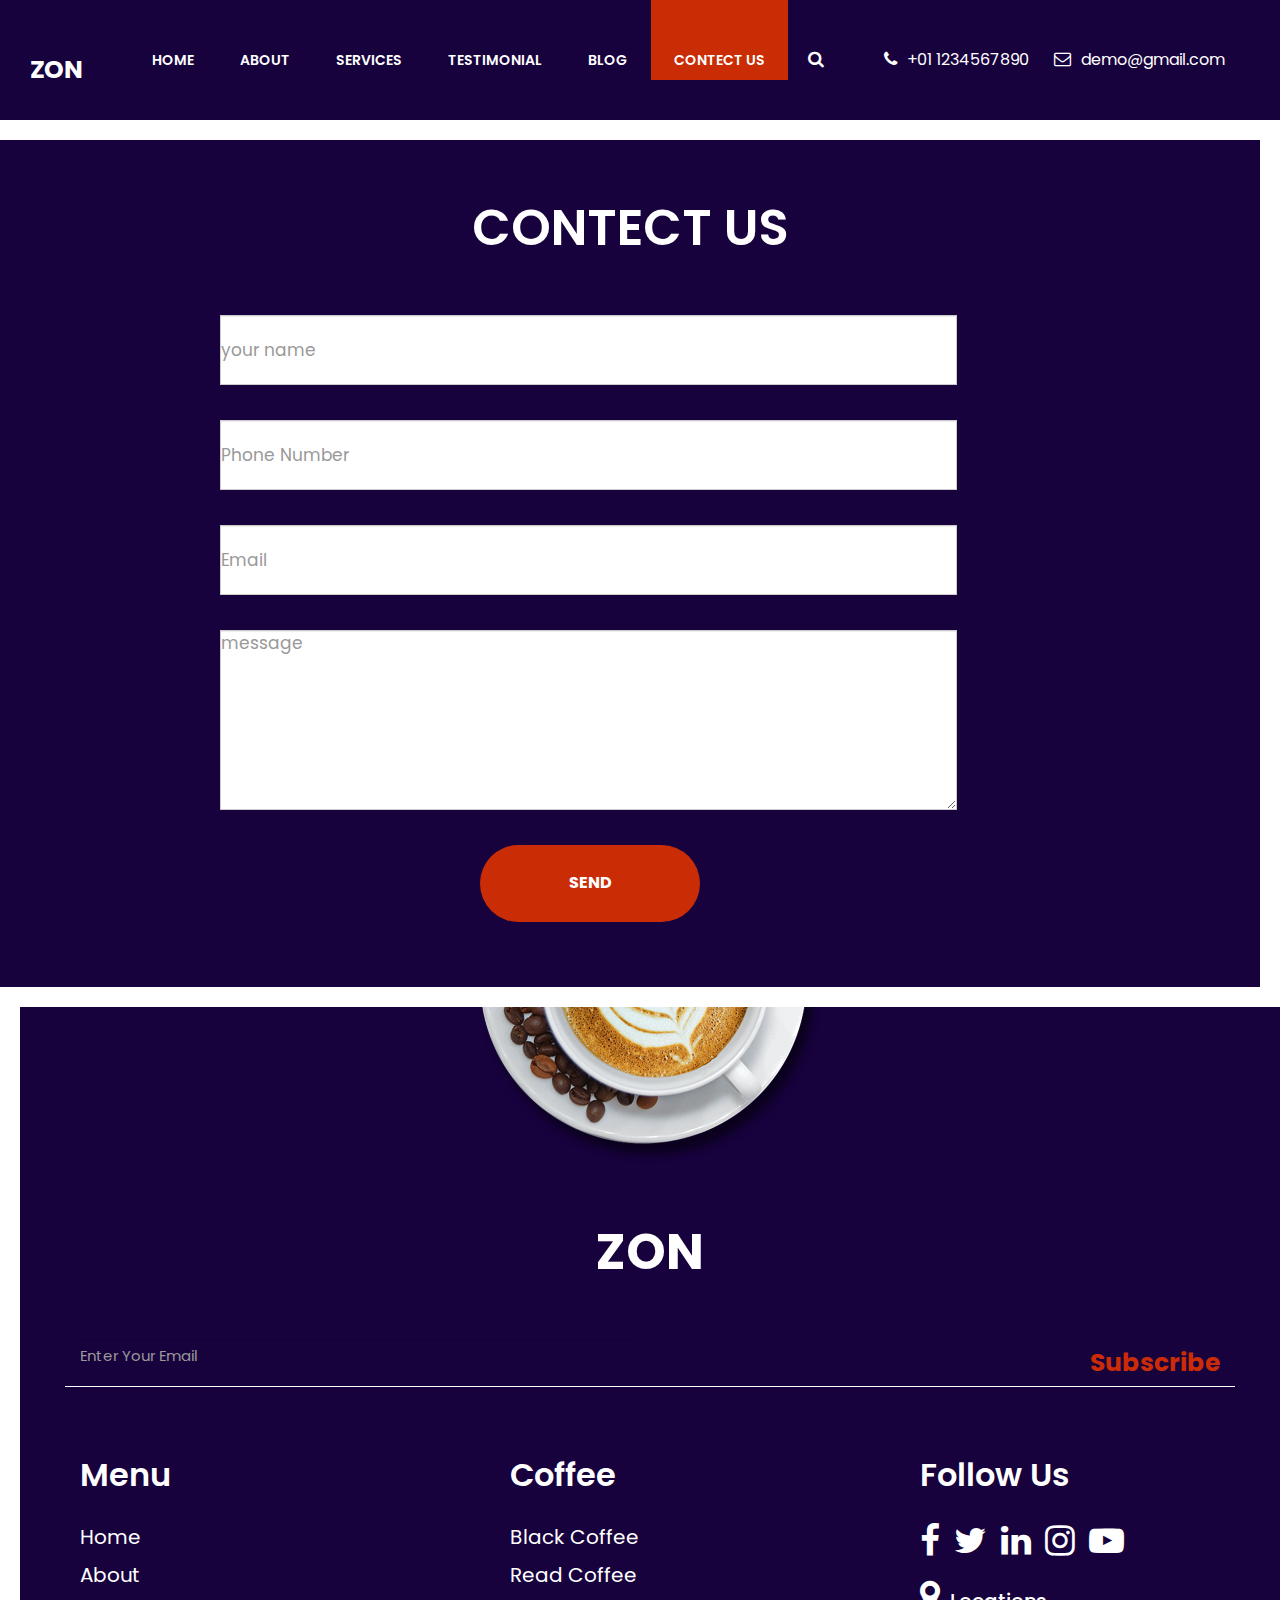
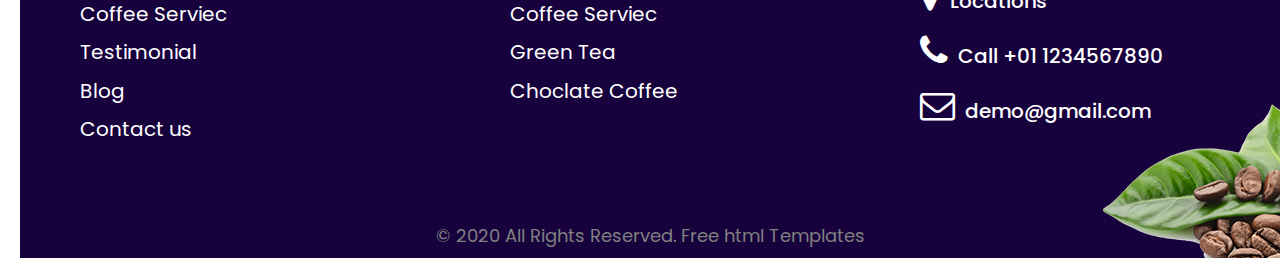
<file: contect.html>
<!DOCTYPE html>
<html lang="en">

<head>

  <!----meta link---->
  <meta charset="UTF-8">
  <meta http-equiv="X-UA-Compatible" content="IE=edge">
  <meta name="viewport" content="width=device-width, initial-scale=1.0">

  <title>Zon coffee</title>

  <!----owl carousel cdn---->
  <link rel="stylesheet" href="https://cdnjs.cloudflare.com/ajax/libs/OwlCarousel2/2.3.4/assets/owl.carousel.min.css"
    integrity="sha512-tS3S5qG0BlhnQROyJXvNjeEM4UpMXHrQfTGmbQ1gKmelCxlSEBUaxhRBj/EFTzpbP4RVSrpEikbmdJobCvhE3g=="
    crossorigin="anonymous" referrerpolicy="no-referrer" />
  <link rel="stylesheet"
    href="https://cdnjs.cloudflare.com/ajax/libs/OwlCarousel2/2.3.4/assets/owl.theme.default.min.css"
    integrity="sha512-sMXtMNL1zRzolHYKEujM2AqCLUR9F2C4/05cdbxjjLSRvMQIciEPCQZo++nk7go3BtSuK9kfa/s+a4f4i5pLkw=="
    crossorigin="anonymous" referrerpolicy="no-referrer" />

  <!----google font cdn---->
  <link rel="preconnect" href="https://fonts.googleapis.com">
  <link rel="preconnect" href="https://fonts.gstatic.com" crossorigin>
  <link
    href="https://fonts.googleapis.com/css2?family=Poppins:ital,wght@0,100;0,200;0,300;0,400;0,500;0,600;0,700;0,800;0,900;1,100;1,200;1,300;1,400;1,500;1,600;1,700;1,800;1,900&display=swap"
    rel="stylesheet">

  <!----font awesome cdn---->
  <link rel="stylesheet" href="https://cdnjs.cloudflare.com/ajax/libs/font-awesome/4.7.0/css/font-awesome.css">

  <!----Bootstrap.min-link---->
  <link rel="stylesheet" href="css/bootstrap.min.css">
  <!----style link---->
  <link rel="stylesheet" href="css/style.css">

  <!----style link---->
  <link rel="stylesheet" href="css/style.min.css">
</head>

<body>

  <!----main-container strats---->
  <!----headre---->

  <div class="about-header">

    <nav class="navbar navbar-default">

      <div class="container-fluid header">

        <div class="navbar-header logo">
          <button type="button" class="navbar-toggle collapsed collap" data-toggle="collapse" data-target="#my-navbar">
            <span class="icon-bar"></span>
            <span class="icon-bar"></span>
            <span class="icon-bar"></span>
          </button>
          <a class="navbar-brand" href="#">Zon</a>
        </div>

        <div class="collapse navbar-collapse" id="my-navbar">
          <ul class="nav navbar-nav">
            <li><a href="index.html">Home</a></li>
            <li><a href="about.html">about</a></li>
            <li><a href="services.html">services</a></li>
            <li><a href="testimonial.html">testimonial</a></li>
            <li><a href="blog.html">blog</a></li>
            <li class="active"><a href="contect.html">contect us</a></li>
            <li><span class="fa fa-search search"></span></li>

          </ul>

          <ul class="nav navbar-nav navbar-right right">
            <li><span class="fa fa-phone"></span>+01 1234567890</li>
            <li><span class="fa fa-envelope-o"></span>demo@gmail.com</li>
          </ul>
        </div>
      </div>
    </nav>
  </div>

  <!----main-container end---->

  <!----TESTIMONIAL strats---->

  <div class="main-box-1">

    <div class="container-fluid">

      <div class="row contect">

        <div class="col-lg-12 col-md-12">
          <div class="form-area area-form">
            <h1>contect us</h1>

            <form class="form-horizontal form">

              <div class="form-group">
                <input type="text" class="form-control" id="text" placeholder="your name">
              </div>

              <div class="form-group">
                <input type="text" class="form-control" id="text" placeholder="Phone Number">
              </div>

              <div class="form-group">
                <input type="email" class="form-control" id="text" placeholder="Email">
              </div>

              <div class="form-group">
                <textarea class="form-control" rows="3" id="msg" placeholder="message"></textarea>
              </div>

              <div class="form-group">
                <div class="col-sm-offset-4 col-sm-10">
                  <button type="submit" class="btn btn-default" id="send">SEND</button>
                </div>
              </div>

            </form>
          </div>
        </div>

      </div>

    </div>

  </div>
  <!----TESTIMONIAL end---->

  <!----FOOTER strats---->

  <div class="main-box-2 big-footer">

    <div class="container footer">

      <div class="row text-center">
        <div class="col-lg-12 foot-img">
          <img src="img/footer_be.png" alt="">
        </div>
      </div>

      <div class="row text-center">
        <div class="col-lg-12">
          <h3>ZON</h3>
        </div>
      </div>

      <div class="row form-section">

        <div class="col-lg-6 col-md-6 col-sm-12">
          <input type="email" class="form-control" id="new-enail" placeholder="Enter Your Email">
        </div>

        <div class="col-lg-6 col-md-6 col-sm-12 text-right">
          <h4>Subscribe</h4>
        </div>

      </div>

      <div class="row">

        <div class="col-lg-4 col-md-4 col-sm-4">

          <div class="menu">
            <h1>menu</h1>
            <p>Home</p>
            <p>About</p>
            <p>Coffee Serviec</p>
            <p>Testimonial</p>
            <p>Blog</p>
            <p>Contact us</p>
          </div>

        </div>

        <div class="col-lg-4 col-md-4 col-sm-4">

          <div class="coffee">
            <h1>coffee</h1>
            <p>Black Coffee</p>
            <p>Read Coffee</p>
            <p>Coffee Serviec</p>
            <p>Green Tea</p>
            <p>Choclate Coffee</p>
          </div>

        </div>

        <div class="col-lg-4 col-md-4 col-sm-4">

          <div class="Follow">
            <h1>Follow Us</h1>

            <div class="social">
              <span class="fa fa-facebook"></span>
              <span class="fa fa-twitter"></span>
              <span class="fa fa-linkedin"></span>
              <span class="fa fa-instagram"></span>
              <span class="fa fa-youtube-play"></span>
            </div>

            <h2><span class="fa fa-map-marker"></span>Locations</h2>
            <h2><span class="fa fa-phone"></span>Call +01 1234567890</h2>
            <h2><span class="fa fa-envelope-o"></span>demo@gmail.com</h2>
          </div>
        </div>

      </div>

      <p class=" para text-center">© 2020 All Rights Reserved. <span class="red">Free html Templates</span></p>

    </div>

    <img src="img/footer_af.png" class="leef" alt="">
  </div>

  <!----FOOTER ends---->


  <script src="https://ajax.googleapis.com/ajax/libs/jquery/1.12.4/jquery.min.js"></script>
  <script src="js/bootstrap.min.js"></script>


  <script src="https://cdnjs.cloudflare.com/ajax/libs/jquery/3.7.1/jquery.min.js"
    integrity="sha512-v2CJ7UaYy4JwqLDIrZUI/4hqeoQieOmAZNXBeQyjo21dadnwR+8ZaIJVT8EE2iyI61OV8e6M8PP2/4hpQINQ/g=="
    crossorigin="anonymous" referrerpolicy="no-referrer"></script>
  <script src="https://cdnjs.cloudflare.com/ajax/libs/OwlCarousel2/2.3.4/owl.carousel.min.js"
    integrity="sha512-bPs7Ae6pVvhOSiIcyUClR7/q2OAsRiovw4vAkX+zJbw3ShAeeqezq50RIIcIURq7Oa20rW2n2q+fyXBNcU9lrw=="
    crossorigin="anonymous" referrerpolicy="no-referrer"></script>


  <script>
    $('.owl-carousel').owlCarousel({
      loop: true,
      margin: 10,
      nav: true,
      autoplay: true,
      dots: false,
      responsive: {
        0: {
          items: 1
        },
        600: {
          items: 1
        },
        1000: {
          items: 1
        }
      }
    })
  </script>

</body>

</html>
</file>
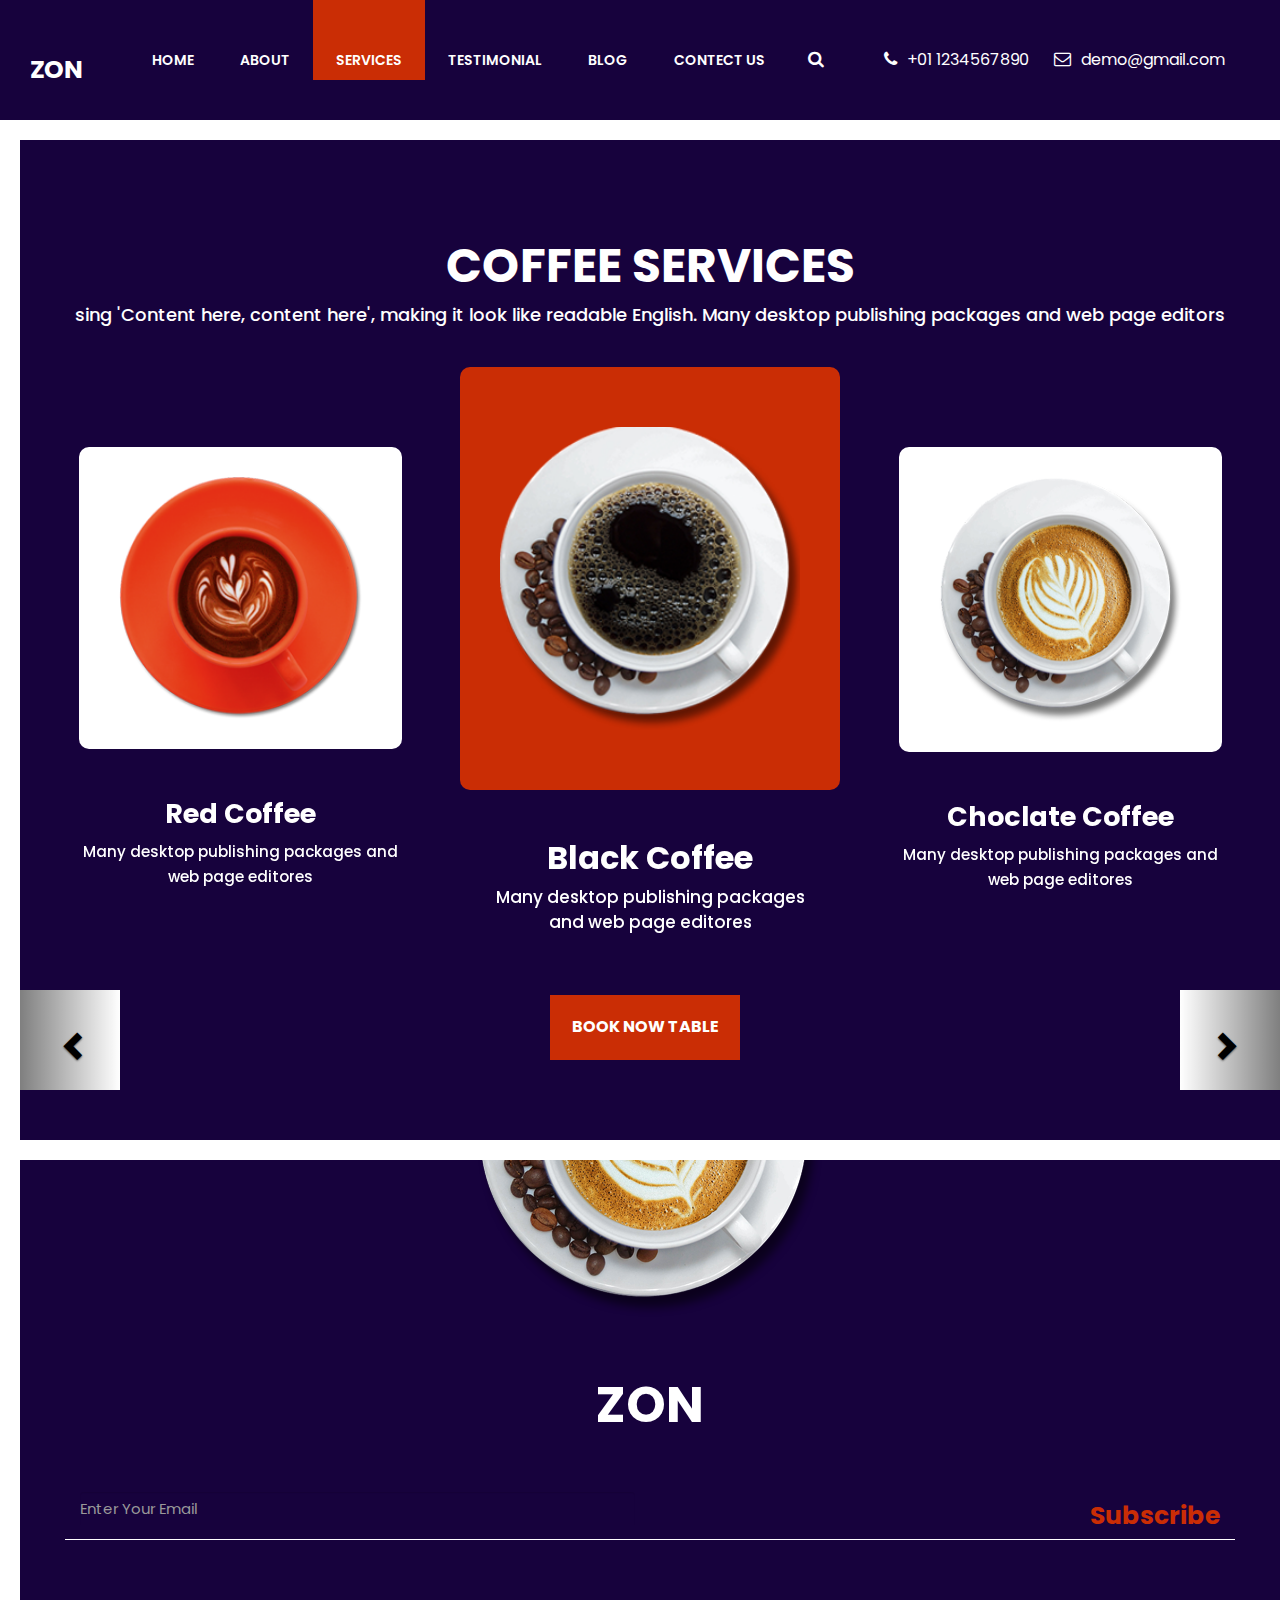
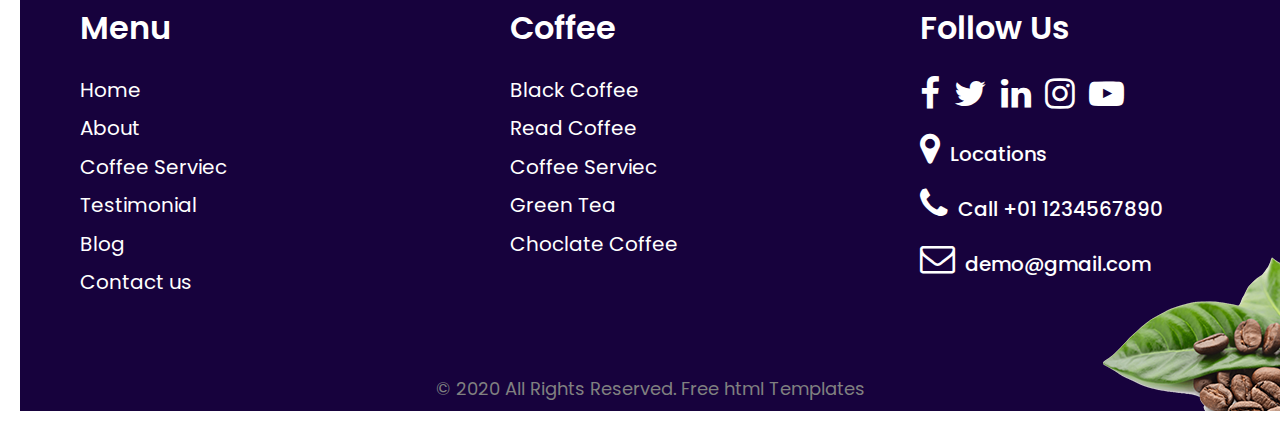
<file: services.html>
<!DOCTYPE html>
<html lang="en">

<head>

  <!----meta link---->
  <meta charset="UTF-8">
  <meta http-equiv="X-UA-Compatible" content="IE=edge">
  <meta name="viewport" content="width=device-width, initial-scale=1.0">

  <title>Zon coffee</title>

  <!----owl carousel cdn---->
  <link rel="stylesheet" href="https://cdnjs.cloudflare.com/ajax/libs/OwlCarousel2/2.3.4/assets/owl.carousel.min.css"
    integrity="sha512-tS3S5qG0BlhnQROyJXvNjeEM4UpMXHrQfTGmbQ1gKmelCxlSEBUaxhRBj/EFTzpbP4RVSrpEikbmdJobCvhE3g=="
    crossorigin="anonymous" referrerpolicy="no-referrer" />
  <link rel="stylesheet"
    href="https://cdnjs.cloudflare.com/ajax/libs/OwlCarousel2/2.3.4/assets/owl.theme.default.min.css"
    integrity="sha512-sMXtMNL1zRzolHYKEujM2AqCLUR9F2C4/05cdbxjjLSRvMQIciEPCQZo++nk7go3BtSuK9kfa/s+a4f4i5pLkw=="
    crossorigin="anonymous" referrerpolicy="no-referrer" />

  <!----google font cdn---->
  <link rel="preconnect" href="https://fonts.googleapis.com">
  <link rel="preconnect" href="https://fonts.gstatic.com" crossorigin>
  <link
    href="https://fonts.googleapis.com/css2?family=Poppins:ital,wght@0,100;0,200;0,300;0,400;0,500;0,600;0,700;0,800;0,900;1,100;1,200;1,300;1,400;1,500;1,600;1,700;1,800;1,900&display=swap"
    rel="stylesheet">

  <!----font awesome cdn---->
  <link rel="stylesheet" href="https://cdnjs.cloudflare.com/ajax/libs/font-awesome/4.7.0/css/font-awesome.css">

  <!----Bootstrap.min-link---->
  <link rel="stylesheet" href="css/bootstrap.min.css">
  <!----style link---->
  <link rel="stylesheet" href="css/style.css">

  <!----style link---->
  <link rel="stylesheet" href="css/style.min.css">
</head>

<body>

  <!----main-container strats---->
  <!----headre---->

  <div class="about-header">

    <nav class="navbar navbar-default">

      <div class="container-fluid header">

        <div class="navbar-header logo">
          <button type="button" class="navbar-toggle collapsed collap" data-toggle="collapse" data-target="#my-navbar">
            <span class="icon-bar"></span>
            <span class="icon-bar"></span>
            <span class="icon-bar"></span>
          </button>
          <a class="navbar-brand" href="#">Zon</a>
        </div>

        <div class="collapse navbar-collapse" id="my-navbar">
          <ul class="nav navbar-nav">
            <li><a href="index.html">Home</a></li>
            <li><a href="about.html">about</a></li>
            <li  class="active"><a href="services.html">services</a></li>
            <li><a href="testimonial.html">testimonial</a></li>
            <li><a href="blog.html">blog</a></li>
            <li><a href="contect.html">contect us</a></li>
            <li><span class="fa fa-search search"></span></li>

          </ul>

          <ul class="nav navbar-nav navbar-right right">
            <li><span class="fa fa-phone"></span>+01 1234567890</li>
            <li><span class="fa fa-envelope-o"></span>demo@gmail.com</li>
          </ul>
        </div>
      </div>
    </nav>
  </div>

  <!----main-container end---->
  <!----SERVICES strats---->

  <div class="main-box-2 aaa">

    <div class="container-fluid services">

      <div class="row serv-1">
        <div class="col-lg-12">
          <h1>COFFEE SERVICES</h1>
          <p>sing 'Content here, content here', making it look like readable English. Many desktop publishing
            packages and web page editors</p>
        </div>
      </div>

      <!-- three-carousel slides -->

      <div id="my-carouse-2" class="carousel slide second-carousel" data-ride="carousel">

        <!-- Wrapper for slides -->
        <div class="carousel-inner serv-2">

          <div class="item active">

            <div class="row">

              <div class="col-lg-4 col-md-4 col-sm-4 small">
                <div class="part-1">
                  <img src="img/ser_img2.png" alt="">
                </div>
                <h2>red coffee</h2>
                <p>Many desktop publishing packages and web page editores</p>
              </div>

              <div class="col-lg-4 col-md-4 col-sm-4 big">
                <div class="part-2">
                  <img src="img/ser_img3.png" alt="">
                </div>
                <h2>Black coffee</h2>
                <p>Many desktop publishing packages and web page editores</p>
              </div>

              <div class="col-lg-4 col-md-4 col-sm-4 small">
                <div class="part-1">
                  <img src="img/ser_img1.png" alt="">
                </div>
                <h2>choclate coffee</h2>
                <p>Many desktop publishing packages and web page editores</p>
              </div>

            </div>
          </div>

          <div class="item">

            <div class="row">

              <div class="col-lg-4 col-md-4 col-sm-4 small">
                <div class="part-1">
                  <img src="img/ser_img3.png" alt="">
                </div>
                <h2>Black coffee</h2>
                <p>Many desktop publishing packages and web page editores</p>
              </div>

              <div class="col-lg-4 col-md-4 col-sm-4 big">
                <div class="part-2">
                  <img src="img/ser_img1.png" alt="">
                </div>
                <h2>choclate coffee</h2>
                <p>Many desktop publishing packages and web page editores</p>
              </div>

              <div class="col-lg-4 col-md-4 col-sm-4 small">
                <div class="part-1">
                  <img src="img/ser_img2.png" alt="">
                </div>
                <h2>red coffee</h2>
                <p>Many desktop publishing packages and web page editores</p>
              </div>

            </div>
          </div>

          <div class="item">

            <div class="row">

              <div class="col-lg-4 col-md-4 col-sm-4 small">
                <div class="part-1">
                  <img src="img/ser_img1.png" alt="">
                </div>
                <h2>choclate coffee</h2>
                <p>Many desktop publishing packages and web page editores</p>
              </div>

              <div class="col-lg-4 col-md-4 col-sm-4 big">
                <div class="part-2">
                  <img src="img/ser_img2.png" alt="">
                </div>
                <h2>red coffee</h2>
                <p>Many desktop publishing packages and web page editores</p>
              </div>

              <div class="col-lg-4 col-md-4 col-sm-4 small">
                <div class="part-1">
                  <img src="img/ser_img3.png" alt="">
                </div>
                <h2>Black coffee</h2>
                <p>Many desktop publishing packages and web page editores</p>
              </div>

            </div>
          </div>

        </div>

        <!-- Controls -->

      <button type="button" class="btn btn-primary caro-btn">BOOK NOW TABLE</button>

    </div>
      
    <a class="left carousel-control servi-caro-1" href="#my-carouse-2" role="button" data-slide="prev">
      <span class="glyphicon glyphicon-chevron-left" aria-hidden="true"></span>
      <span class="sr-only">Previous</span>
    </a>  
    <a class="right carousel-control servi-caro-1" href="#my-carouse-2" role="button" data-slide="next">
      <span class="glyphicon glyphicon-chevron-right" aria-hidden="true"></span>
      <span class="sr-only">Next</span>
    </a>
    </div>

  </div>

  <!----SERVICES end---->
  <!----FOOTER strats---->

  <div class="main-box-2 big-footer">

    <div class="container footer">

      <div class="row text-center">
        <div class="col-lg-12 foot-img">
          <img src="img/footer_be.png" alt="">
        </div>
      </div>

      <div class="row text-center">
        <div class="col-lg-12">
          <h3>ZON</h3>
        </div>
      </div>

      <div class="row form-section">

        <div class="col-lg-6 col-md-6 col-sm-12">
          <input type="email" class="form-control" id="new-enail" placeholder="Enter Your Email">
        </div>

        <div class="col-lg-6 col-md-6 col-sm-12 text-right">
          <h4>Subscribe</h4>
        </div>

      </div>

      <div class="row">

        <div class="col-lg-4 col-md-4 col-sm-4">

          <div class="menu">
            <h1>menu</h1>
            <p>Home</p>
            <p>About</p>
            <p>Coffee Serviec</p>
            <p>Testimonial</p>
            <p>Blog</p>
            <p>Contact us</p>
          </div>

        </div>

        <div class="col-lg-4 col-md-4 col-sm-4">

          <div class="coffee">
            <h1>coffee</h1>
            <p>Black Coffee</p>
            <p>Read Coffee</p>
            <p>Coffee Serviec</p>
            <p>Green Tea</p>
            <p>Choclate Coffee</p>
          </div>

        </div>

        <div class="col-lg-4 col-md-4 col-sm-4">

          <div class="Follow">
            <h1>Follow Us</h1>

            <div class="social">
              <span class="fa fa-facebook"></span>
              <span class="fa fa-twitter"></span>
              <span class="fa fa-linkedin"></span>
              <span class="fa fa-instagram"></span>
              <span class="fa fa-youtube-play"></span>
            </div>

            <h2><span class="fa fa-map-marker"></span>Locations</h2>
            <h2><span class="fa fa-phone"></span>Call +01 1234567890</h2>
            <h2><span class="fa fa-envelope-o"></span>demo@gmail.com</h2>
          </div>
        </div>

      </div>

      <p class=" para text-center">© 2020 All Rights Reserved. <span class="red">Free html Templates</span></p>

    </div>

    <img src="img/footer_af.png" class="leef" alt="">
  </div>

  <!----FOOTER ends---->


  <script src="https://ajax.googleapis.com/ajax/libs/jquery/1.12.4/jquery.min.js"></script>
  <script src="js/bootstrap.min.js"></script>


  <script src="https://cdnjs.cloudflare.com/ajax/libs/jquery/3.7.1/jquery.min.js"
    integrity="sha512-v2CJ7UaYy4JwqLDIrZUI/4hqeoQieOmAZNXBeQyjo21dadnwR+8ZaIJVT8EE2iyI61OV8e6M8PP2/4hpQINQ/g=="
    crossorigin="anonymous" referrerpolicy="no-referrer"></script>
  <script src="https://cdnjs.cloudflare.com/ajax/libs/OwlCarousel2/2.3.4/owl.carousel.min.js"
    integrity="sha512-bPs7Ae6pVvhOSiIcyUClR7/q2OAsRiovw4vAkX+zJbw3ShAeeqezq50RIIcIURq7Oa20rW2n2q+fyXBNcU9lrw=="
    crossorigin="anonymous" referrerpolicy="no-referrer"></script>


  <script>
    $('.owl-carousel').owlCarousel({
      loop: true,
      margin: 10,
      nav: true,
      autoplay:true,
      dots:false,
      responsive: {
        0: {
          items: 1
        },
        600: {
          items: 1
        },
        1000: {
          items: 1
        }
      }
    })
  </script>

</body>

</html>
</file>
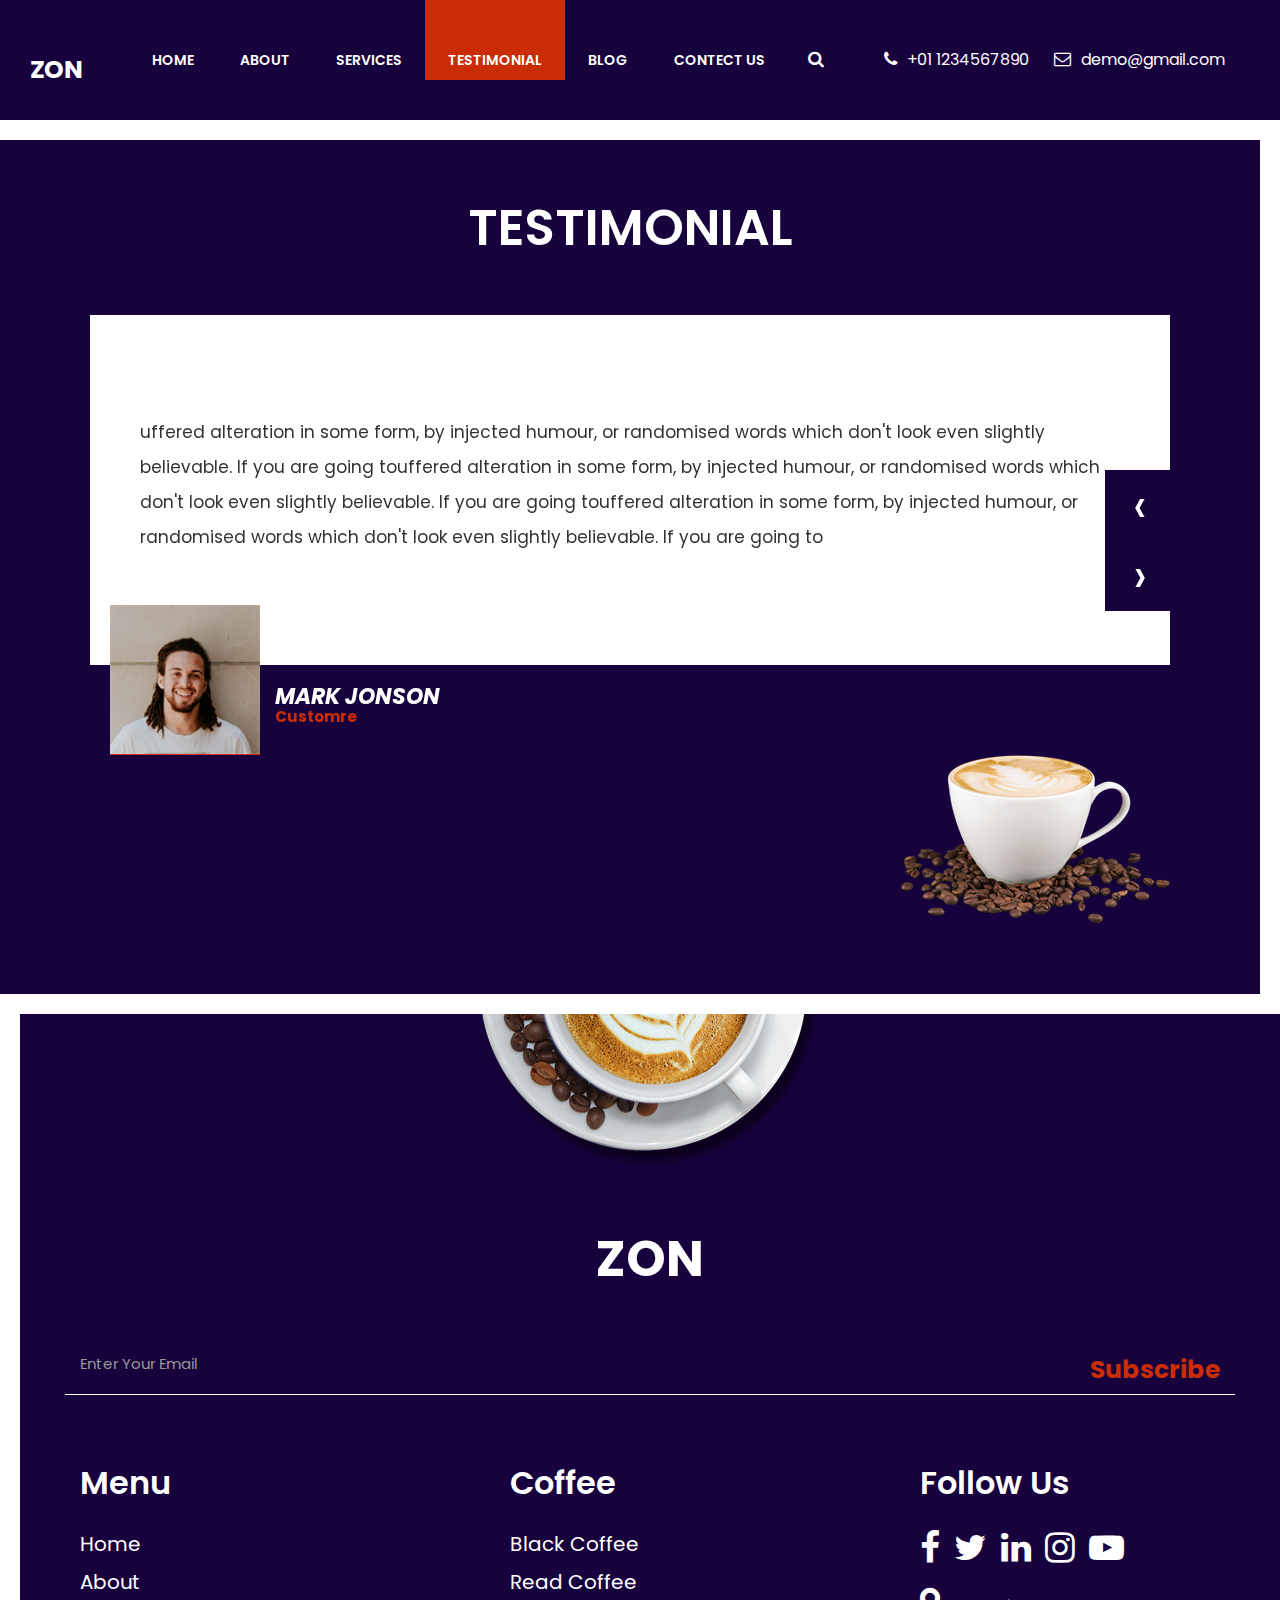
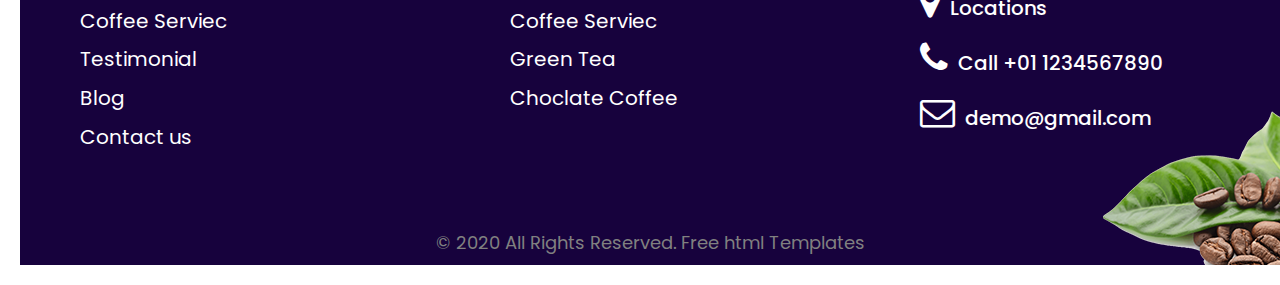
<file: testimonial.html>
<!DOCTYPE html>
<html lang="en">

<head>

  <!----meta link---->
  <meta charset="UTF-8">
  <meta http-equiv="X-UA-Compatible" content="IE=edge">
  <meta name="viewport" content="width=device-width, initial-scale=1.0">

  <title>Zon coffee</title>

  <!----owl carousel cdn---->
  <link rel="stylesheet" href="https://cdnjs.cloudflare.com/ajax/libs/OwlCarousel2/2.3.4/assets/owl.carousel.min.css"
    integrity="sha512-tS3S5qG0BlhnQROyJXvNjeEM4UpMXHrQfTGmbQ1gKmelCxlSEBUaxhRBj/EFTzpbP4RVSrpEikbmdJobCvhE3g=="
    crossorigin="anonymous" referrerpolicy="no-referrer" />
  <link rel="stylesheet"
    href="https://cdnjs.cloudflare.com/ajax/libs/OwlCarousel2/2.3.4/assets/owl.theme.default.min.css"
    integrity="sha512-sMXtMNL1zRzolHYKEujM2AqCLUR9F2C4/05cdbxjjLSRvMQIciEPCQZo++nk7go3BtSuK9kfa/s+a4f4i5pLkw=="
    crossorigin="anonymous" referrerpolicy="no-referrer" />

  <!----google font cdn---->
  <link rel="preconnect" href="https://fonts.googleapis.com">
  <link rel="preconnect" href="https://fonts.gstatic.com" crossorigin>
  <link
    href="https://fonts.googleapis.com/css2?family=Poppins:ital,wght@0,100;0,200;0,300;0,400;0,500;0,600;0,700;0,800;0,900;1,100;1,200;1,300;1,400;1,500;1,600;1,700;1,800;1,900&display=swap"
    rel="stylesheet">

  <!----font awesome cdn---->
  <link rel="stylesheet" href="https://cdnjs.cloudflare.com/ajax/libs/font-awesome/4.7.0/css/font-awesome.css">

  <!----Bootstrap.min-link---->
  <link rel="stylesheet" href="css/bootstrap.min.css">
  <!----style link---->
  <link rel="stylesheet" href="css/style.css">

  <!----style link---->
  <link rel="stylesheet" href="css/style.min.css">
</head>

<body>

  <!----main-container strats---->
  <!----headre---->

  <div class="about-header">

    <nav class="navbar navbar-default">

      <div class="container-fluid header">

        <div class="navbar-header logo">
          <button type="button" class="navbar-toggle collapsed collap" data-toggle="collapse" data-target="#my-navbar">
            <span class="icon-bar"></span>
            <span class="icon-bar"></span>
            <span class="icon-bar"></span>
          </button>
          <a class="navbar-brand" href="#">Zon</a>
        </div>

        <div class="collapse navbar-collapse" id="my-navbar">
          <ul class="nav navbar-nav">
            <li><a href="index.html">Home</a></li>
            <li><a href="about.html">about</a></li>
            <li ><a href="services.html">services</a></li>
            <li class="active"><a href="testimonial.html">testimonial</a></li>
            <li><a href="blog.html">blog</a></li>
            <li><a href="contect.html">contect us</a></li>
            <li><span class="fa fa-search search"></span></li>

          </ul>

          <ul class="nav navbar-nav navbar-right right">
            <li><span class="fa fa-phone"></span>+01 1234567890</li>
            <li><span class="fa fa-envelope-o"></span>demo@gmail.com</li>
          </ul>
        </div>
      </div>
    </nav>
  </div>

  <!----main-container end---->
     <!----TESTIMONIAL strats---->

  <div class="main-box-1">

    <div class="container-fluid">

        <div class="col-lg-12 col-md-12 ">

          <div class="testimonial new-new">
            <h1>testimonial</h1>

            <div class="owl-carousel owl-theme new-testimonial">

              <div class="item active">

                <div class="owl-caro">
                  <p>uffered alteration in some form, by injected humour, or randomised words which don't look even
                    slightly believable. If you are going touffered alteration in some form, by injected humour, or
                    randomised words which don't look even slightly believable. If you are going touffered
                    alteration in some form, by injected humour, or randomised words which don't look even slightly
                    believable. If you are going to</p>
                </div>

                <div class="owl">

                  <div class="owl-1">
                    <img src="img/test_pro.jpg" class="botto" alt="">
                  </div>

                  <div class="owl-2">
                    <h2> <i>MARK JONSON</i></h2>
                    <h6>Customre</h6>
                  </div>
                </div>
              </div>

              <div class="item">

                <div class="owl-caro">
                  <p>uffered alteration in some form, by injected humour, or randomised words which don't look even
                    slightly believable. If you are going touffered alteration in some form, by injected humour, or
                    randomised words which don't look even slightly believable. If you are going touffered
                    alteration in some form, by injected humour, or randomised words which don't look even slightly
                    believable. If you are going to</p>
                </div>

                <div class="owl">

                  <div class="owl-1">
                    <img src="img/test_pro.jpg" alt="">
                  </div>

                  <div class="owl-2">
                    <h2> <i>MARK JONSON</i></h2>
                    <h6>Customre</h6>
                  </div>
                </div>
              </div>

              <div class="item">

                <div class="owl-caro">
                  <p>uffered alteration in some form, by injected humour, or randomised words which don't look even
                    slightly believable. If you are going touffered alteration in some form, by injected humour, or
                    randomised words which don't look even slightly believable. If you are going touffered
                    alteration in some form, by injected humour, or randomised words which don't look even slightly
                    believable. If you are going to</p>
                </div>

                <div class="owl">

                  <div class="owl-1">
                    <img src="img/test_pro.jpg" alt="">
                  </div>

                  <div class="owl-2">
                    <h2> <i>MARK JONSON</i></h2>
                    <h6>Customre</h6>
                  </div>
                </div>
              </div>

            </div>

            <div class="coff text-right">
              <img src="img/coff.png" alt="">
            </div>

          </div>
        </div>

      </div>

    </div>

  </div>
  <!----TESTIMONIAL end---->
  <!----FOOTER strats---->

  <div class="main-box-2 big-footer">

    <div class="container footer">

      <div class="row text-center">
        <div class="col-lg-12 foot-img">
          <img src="img/footer_be.png" alt="">
        </div>
      </div>

      <div class="row text-center">
        <div class="col-lg-12">
          <h3>ZON</h3>
        </div>
      </div>

      <div class="row form-section">

        <div class="col-lg-6 col-md-6 col-sm-12">
          <input type="email" class="form-control" id="new-enail" placeholder="Enter Your Email">
        </div>

        <div class="col-lg-6 col-md-6 col-sm-12 text-right">
          <h4>Subscribe</h4>
        </div>

      </div>

      <div class="row">

        <div class="col-lg-4 col-md-4 col-sm-4">

          <div class="menu">
            <h1>menu</h1>
            <p>Home</p>
            <p>About</p>
            <p>Coffee Serviec</p>
            <p>Testimonial</p>
            <p>Blog</p>
            <p>Contact us</p>
          </div>

        </div>

        <div class="col-lg-4 col-md-4 col-sm-4">

          <div class="coffee">
            <h1>coffee</h1>
            <p>Black Coffee</p>
            <p>Read Coffee</p>
            <p>Coffee Serviec</p>
            <p>Green Tea</p>
            <p>Choclate Coffee</p>
          </div>

        </div>

        <div class="col-lg-4 col-md-4 col-sm-4">

          <div class="Follow">
            <h1>Follow Us</h1>

            <div class="social">
              <span class="fa fa-facebook"></span>
              <span class="fa fa-twitter"></span>
              <span class="fa fa-linkedin"></span>
              <span class="fa fa-instagram"></span>
              <span class="fa fa-youtube-play"></span>
            </div>

            <h2><span class="fa fa-map-marker"></span>Locations</h2>
            <h2><span class="fa fa-phone"></span>Call +01 1234567890</h2>
            <h2><span class="fa fa-envelope-o"></span>demo@gmail.com</h2>
          </div>
        </div>

      </div>

      <p class=" para text-center">© 2020 All Rights Reserved. <span class="red">Free html Templates</span></p>

    </div>

    <img src="img/footer_af.png" class="leef" alt="">
  </div>

  <!----FOOTER ends---->


  <script src="https://ajax.googleapis.com/ajax/libs/jquery/1.12.4/jquery.min.js"></script>
  <script src="js/bootstrap.min.js"></script>


  <script src="https://cdnjs.cloudflare.com/ajax/libs/jquery/3.7.1/jquery.min.js"
    integrity="sha512-v2CJ7UaYy4JwqLDIrZUI/4hqeoQieOmAZNXBeQyjo21dadnwR+8ZaIJVT8EE2iyI61OV8e6M8PP2/4hpQINQ/g=="
    crossorigin="anonymous" referrerpolicy="no-referrer"></script>
  <script src="https://cdnjs.cloudflare.com/ajax/libs/OwlCarousel2/2.3.4/owl.carousel.min.js"
    integrity="sha512-bPs7Ae6pVvhOSiIcyUClR7/q2OAsRiovw4vAkX+zJbw3ShAeeqezq50RIIcIURq7Oa20rW2n2q+fyXBNcU9lrw=="
    crossorigin="anonymous" referrerpolicy="no-referrer"></script>


  <script>
    $('.owl-carousel').owlCarousel({
      loop: true,
      margin: 10,
      nav: true,
      autoplay:true,
      dots:false,
      responsive: {
        0: {
          items: 1
        },
        600: {
          items: 1
        },
        1000: {
          items: 1
        }
      }
    })
  </script>

</body>

</html>
</file>
<file: css/style.css>
:root {
    --white: #fff;
    --gray: #6c757d;
    --gray-dark: #343a40;
    --secondary: #6c757d;
    --dark: #343a40;
    --orenge: #ca2d05;
    --main: #17023d;
    --black: #000
}

* {
    margin: 0;
    padding: 0;
    box-sizing: border-box;
    font-family: 'Poppins', sans-serif;
    transition: all ease 0.2s;
}

.main-box-1 {
    width: 100%;
    background-color: var(--main);
    border-right: 20px solid var(--white);
    border-bottom: 20px solid var(--white);
}

.main-box-2 {
    width: 100%;
    background-color: var(--main);
    border-left: 20px solid var(--white);
    border-bottom: 20px solid var(--white);
}

/*----header strats----*/
.big-head {
    width: 100%;
    background: linear-gradient(to right, var(--main) 65%, var(--orenge) 35%);
    border-left: 20px solid #fff;
    border-bottom: 20px solid #fff;
}

.navbar {
    background: none;
    border: none;
}

.header {
    padding: 0px 30px 0 30px;
}

.header .logo a {
    font-size: 25px;
    font-weight: 700;
    color: var(--white);
    text-transform: uppercase;
    margin-right: 30px;
    margin-top: 45px;
}

.header .logo a:hover {
    color: var(--white);
}

.header #my-navbar li a {
    font-size: 14px;
    font-weight: 600;
    color: var(--white);
    text-transform: uppercase;
    padding: 50px 23px 10px 23px;
}

.header #my-navbar .active a {
    background-color: var(--orenge);
    color: var(--white);
    padding: 50px 23px 10px 23px;
}

.header #my-navbar li a:hover {
    background-color: var(--orenge);
    color: var(--white);
    transition: all ease .5s;
}

.header ul li .fa {
    font-size: 17px;
    color: #fff;
    margin-top: 50px;
    margin-right: 10px;
}

.header ul li .search {
    margin-top: 50px;
    margin-left: 20px;
    cursor: pointer;
}

.header .right li {
    color: var(--white);
    font-size: 16px;
    margin-right: 25px;
    cursor: pointer;
}

/*----header ends----*/
/*----carousel strats----*/
.master {
    position: relative;
}

.banner {
    margin-top: 50px;
    height: 900px;
}

.banner .banner-1 h1 {
    font-size: 120px;
    font-weight: 700;
    color: var(--white);
    margin-top: 100px;
}

.banner .banner-1 p {
    font-size: 18px;
    color: var(--white);
    margin-top: 40px;
}

.banner .banner-1 p {
    font-size: 18px;
    color: var(--white);
    margin-top: 40px;
    margin-bottom: 50px;
}

.caro-btn {
    width: 190px;
    height: 65px;
    background-color: var(--orenge);
    border: none;
    border-radius: 0;
    font-size: 16px;
    font-weight: 700;
    text-transform: uppercase;
    margin-right: 10px;
}

.caro-btn:hover {
    background-color: var(--black);
    transition: all ease 0.5s;
}

.banner .banner-2 img {
    width: 100%;
}

.carousel-control {
    width: 100px;
    height: 100px;
    position: absolute;
    top: 780px;
    background-color: #fff;
    opacity: 1;
}

.carousel-control:hover {
    background-color: var(--orenge);
}

.banner .left {
    left: 0px;
}

.banner .right {
    left: 0px;
    top: 900px;
}

.glyphicon {
    color: var(--black);
}

.carousel-control:hover .glyphicon {
    color: var(--white);
}

/*----carousel ends----*/
/*----about strats----*/

.about-img {
    padding-bottom: 60px;
}

.about-img img {
    width: 100%;
}

.about-text h1 {
    color: var(--white);
    font-size: 50px;
    margin-top: 320px;
    font-weight: 700;
}

.about-text p {
    color: var(--white);
    font-size: 17px;
    margin-top: 40px;
    line-height: 30px;
    margin-bottom: 40px;
}

.about-text .caro-btn {
    width: 240px;
}

/*----ABOUT ends----*/
/*----SERVICES strats----*/
.aaa {
    position: relative;
}

.services {
    padding: 80px 30px;
    margin: 0 auto;
    text-align: center;
}

.services .serv-1 h1 {
    color: var(--white);
    font-size: 47px;
    font-weight: 700;
    text-align: center;
}

.services .serv-1 p {
    color: var(--white);
    font-size: 18px;
    font-weight: 500;
    text-align: center;
}

.second-carousel {
    margin-top: 30px;
}

.second-carousel .part-1 {
    width: 85%;
    margin: 0 auto;
    background-color: var(--white);
    margin-top: 80px;
    border-radius: 10px;
}

.second-carousel .part-1 img {
    width: 100%;
    padding: 30px 40px;
}

.second-carousel .part-2 {
    width: 100%;
    margin: 0 auto;
    background-color: var(--orenge);
    border-radius: 10px;
}


.second-carousel .part-2 img {
    width: 100%;
    padding: 60px 40px;
}

.services .serv-2 h2 {
    text-align: center;
    font-size: 27px;
    font-weight: 700;
    text-transform: capitalize;
    color: var(--white);
    margin-top: 50px;
}

.services .serv-2 p {
    text-align: center;
    font-size: 15px;
    font-weight: 500;
    color: var(--white);
    padding: 0 30px;
    line-height: 25px;
    letter-spacing: 0.5;
    margin-top: 10px;
}

.services .serv-2 .big h2 {
    font-size: 32px;
}

.services .serv-2 .big p {
    font-size: 17px;
}

.services .caro-btn {
    margin-top: 50px;
}

.servi-caro-1 {
    position: absolute;
    top: 850px;
}


/*----SERVICES ends----*/
/*----TESTIMONIAL strats----*/

.form-area {
    border-right: 2px solid white;
}

.form-area h1,
.testimonial h1 {
    font-size: 50px;
    font-weight: 600;
    text-align: center;
    color: var(--white);
    margin-top: 60px;
    margin-bottom: 60px;
    text-transform: uppercase;
}

.form-area .form {
    width: 90%;
    padding: 0 20px;
    
}

#text {
    height: 70px;
    border-radius: 0;
    margin-bottom: 20px;
    font-size: 17px;
    color: var(--dark);
}

#msg {
    height: 180px;
    border-radius: 0;
    font-size: 17px;
    margin-bottom: 20px;
}

#send {
    width: 220px;
    padding: 27px 10px;
    background-color: var(--orenge);
    border: none;
    border-radius: 0;
    font-size: 16px;
    font-weight: 700;
    text-transform: uppercase;
    color: var(--white);
    border-radius: 50px;
}

#send:hover {
    background-color: var(--black);
    transition: all ease 0.5s;
}

.testimonial {
    width: 90%;
    margin-left: 30px;
}

.testimonial h1 {
    text-align: left;
}

.testimonial .owl-caro {
    background-color: var(--white);
    padding: 100px 50px;
}

.testimonial .owl-caro p {
    font-size: 17px;
    line-height: 35px;
    font-weight: 400;
}

.testimonial .owl {
    display: flex;
}

.testimonial .owl .owl-1 {
    width: 150px;
    height: 150px;
    background-color: var(--orenge);
    position: relative;
    top: -60px;
    margin-left: 20px;
}

.testimonial.owl .owl-1 img {
    position: relative;
    top: 10px;
}

.testimonial .owl-2 h2 {
    font-size: 22px;
    font-weight: 700;
    margin-left: 15px;
    color: var(--white);
}

.testimonial .owl-2 h6 {
    font-size: 15px;
    font-weight: 700;
    margin-left: 15px;
    margin-top: -10px;
    color: var(--orenge);
}


.owl-carousel .owl-nav button.owl-next,
.owl-carousel .owl-nav button.owl-prev,
.owl-carousel button.owl-dot {
    width: 70px;
    height: auto;
    background-color: var(--main);
    color: var(--white);
    padding: 20px;
    font-size: 50px;
    position: absolute;
    border-radius: 0;
}


.owl-carousel .owl-nav .owl-next {
    right: -10px;
    top: 220px;
}


.owl-carousel .owl-nav .owl-next:hover {
    background-color: var(--white);
    color: var(--black);
}

.owl-carousel .owl-nav .owl-prev {
    right: -10px;
    top: 150px;
}

.owl-carousel .owl-nav .owl-prev:hover {
    background-color: var(--white);
    color: var(--black);
}

.coff {
    margin-top: -70px;
    margin-bottom: 70px;
}

/*----TESTIMONIAL ends----*/
/*----FOOTER strats----*/

.footer h3 {
    font-size: 50px;
    font-weight: 700;
    color: var(--white);
    margin: 60px 0;
}

.form-section {
    border-bottom: 1px solid var(--white);
}

.form-control {
    padding: 0;
}

.form-section h4 {
    font-size: 25px;
    font-weight: 700;
    color: var(--orenge);
    cursor: pointer;
}

#new-enail {
    background: none;
    border: none;
    font-size: 15px;
}

.footer h1 {
    font-size: 32px;
    font-weight: 600;
    color: var(--white);
    text-transform: capitalize;
    margin-top: 70px;
    margin-bottom: 30px;
}

.footer p {
    font-size: 20px;
    color: var(--white);
    cursor: pointer;
}

.footer p:hover {
    color: var(--orenge);
}


.footer .coffee {
    padding-left: 40px;
}

.footer .Follow {
    padding-left: 60px;
    margin-bottom: 100px;
}

.footer .Follow .fa {
    color: var(--white);
    font-size: 35px;
    margin-right: 10px;
}

.footer .Follow h2 {
    color: var(--white);
    font-size: 20px;
    letter-spacing: 0.7;
    margin-right: 10px;
}

.footer .para {
    font-size: 18px;
    color: gray;
}

.footer .para:hover {
    color: gray;
    cursor: auto;
}

.big-footer .red:hover {
    cursor: pointer;
    color: var(--orenge);
}

.big-footer {
    position: relative;
}

.big-footer .leef {
    position: absolute;
    right: 0;
    bottom: 0;
}

/*******FOOTER ends*****
********************************
*******************************
****-MEDIA QUERY strats-*****/

@media only screen and (max-width:1260px) {

    .header .right {
        display: flex;
        flex-direction: column;
        margin-top: 40px;
    }

    .header .right li {
        letter-spacing: 1px;
        line-height: 10px;
        margin-top: -40px;
    }

    .carousel-control {
        top: 680px;
    }

    .banner .right {
        top: 800px;
    }

    .banner .banner-1 h1 {
        margin-top: 10px;
        margin-left: 20px;
    }

    .banner .banner-2 img {
        width: 90%;
    }

    .about {
        width: 100%;
    }

    .about-text h1 {
        font-size: 45px;
    }

    .services .serv-2 h2 {
        font-size: 25px;
    }

    .services .serv-2 p {
        font-size: 14px;
    }

    .services .serv-2 .big h2 {
        font-size: 30px;
    }

    .services .serv-2 .big p {
        font-size: 16px;
    }

    .services .serv-1 h1 {
        font-size: 44px;
    }

    .footer {
        width: 99%;
    }
}

@media only screen and (max-width:1199px) {
    .blog-1 .date {
        position: relative;
        left: 50px;
    }
}

@media only screen and (max-width:1100px) {

    .header .right {
        display: none;
        visibility: hidden;
    }

    .banner {
        width: 100%;
        margin-left: 0px;
    }

    .banner .banner-2 {
        margin-right: 0;
    }

    .banner .banner-2 img {
        width: 100%;
    }

    .banner .banner-1 h1 {
        font-size: 85px;
        margin-left: 0;
    }

    .banner .banner-1 p {
        font-size: 17px;
    }

    .banner .banner-1 .caro-btn {
        width: 150px;
        height: 55px;
        font-size: 15px;
        margin-right: 5px;
    }

    .about-text h1 {
        font-size: 45px;
        margin-top: 220px;
    }

    .services .serv-1 h1 {
        font-size: 40px;
    }

    .services .serv-1 p {
        font-size: 17px;
        line-height: 30px;
    }

    .footer .Follow h2 {
        font-size: 18px;
        letter-spacing: 0;
    }

    .testimonial h1 {
        text-align: center;
    }

    .contect {
        width: 100%;
    }
}

@media only screen and (max-width:1000px) {

    .header #my-navbar li a {
        font-size: 13px;
        padding: 50px 10px 10px 10px;
    }

    .header #my-navbar .active a {
        padding: 50px 15px 10px 15px;
    }

    .banner .banner-1 h1 {
        font-size: 80px;
    }

    .banner .banner-1 .caro-btn {
        width: 120px;
        height: 65px;
    }

    .about-text h1 {
        font-size: 32px;
        margin-top: 150px;
    }

    .services .serv-2 h2 {
        font-size: 21px;
    }

    .services .serv-2 p {
        font-size: 13px;
        padding: 0px;
    }

    .services .serv-2 .big h2 {
        font-size: 26px;
    }

    .services .serv-2 .big p {
        font-size: 15px;
    }

    .services .serv-1 h1 {
        font-size: 38px;
    }

    .services .serv-1 p {
        font-size: 17px;
        line-height: 30px;
    }

    .form-area {
        border-right: none;
    }

    .form-area h1,
    .testimonial h1 {
        font-size: 35px;
    }

    .testimonial {
        width: 90%;
        margin-left: 30px;
    }

    .footer .coffee {
        padding-left: 0px;
    }

    .footer .Follow {
        padding-left: 0px;
    }

    .footer .Follow h2 {
        font-size: 15px;
    }

    .form-area .form {
        width: 100%;
        padding: 0 20px;
    }

    .testimonial {
        width: 100%;
        margin-left: 0;
    }
}

@media only screen and (max-width:768px) {

    .header #my-navbar ul {
        background-color: black ;
        width: 100%;
        margin: 0 auto;
    }

    .header #my-navbar ul li a {
        padding: 10px;
        text-align: center;
    }

    .header .right li {
        display: none;
    }

    .header ul li .search {
        margin: 0 auto;
    }

    .header #my-navbar .active a {
        padding: 10px;
    }

    .header .logo a {
        margin-top: 15px;
        font-size: 30px;
    }

    .banner .banner-1 h1 {
        font-size: 60px;
    }

    .banner .banner-1 .caro-btn {
        width: 190px;
        height: 65px;
        margin-right: 0px;
    }

    .banner .banner-2 img {
        width: 80%;
    }

    .services .serv-1 h1 {
        font-size: 32px;
    }

    .services .serv-1 p {
        font-size: 17px;
        line-height: 30px;
    }

    .big-footer .leef {
        display: none;
    }

    .form-section h4 {
        font-size: 25px;
        font-weight: 700;
        color: var(--orenge);
        text-align: left;
    }

    .second-carousel .small {
        display: none;
    }

    .carousel-control.left {
        top: 980px;
    }

    .carousel-control.right {
        top: 860px;
    }

    .banner {
        height: 1000px;
    }

    .about {
        display: flex;
        flex-wrap: wrap;
        flex-direction: column-reverse;
    }

    .about-text h1 {
        font-size: 50px;
        margin-top: 90px;
    }

    .services .serv-1 h1 {
        font-size: 50px;
    }

    .servi-caro-1 {
        display: none;
    }
}

@media only screen and (max-width:500px) {
    .about-text h1 {
        font-size: 30px;
    }

    .services .serv-1 h1 {
        font-size: 30px;
    }

    .testimonial .owl-caro {
        padding: 30px 20px;
    }

    .testimonial .owl-caro p {
        font-size: 16px;
        line-height: 25px;
    }
}

@media only screen and (max-width:385px) {
    .foot-img img{
        width: 80%;
    }
}
/*******media query ends*******
******************************
</file>
<file: css/style.min.css>
.contect{
    width: 70%;
    margin: 0 auto;
    padding-bottom: 50px;
}

.area-form{
    border-right: none;
    
}

.about-header {
    width: 100%;
    background-color: var(--main);
    padding-bottom: 5px;
    margin-bottom: 20px;
}

.new-new h1 {
    text-align: center;
}

.new-new {
    width: 90%;
    margin: 0 auto;
    margin-left: auto;
}

.blog {
    padding: 90px 0;
}

.blog h1 {
    text-align: center;
    color: #fff;
    font-size: 50px;
    font-weight: 700;
}

.blog p {
    text-align: center;
    color: #fff;
    font-size: 18px;
    letter-spacing: 0.5px;
    margin-top: 20px;
    padding: 0 50px;
}

.blog-1 img {
    width: 100%;
}

.blog-1 .ppp {
    width: 100%;
    overflow: hidden;
    position: relative;
}

.blog-1 .ppp:hover img {
    transform: scale(1.2);
}

.blog-1 .ppp::after {
    content: '';
    width: 100%;
    height: 100%;
    position: absolute;
    top: 0;
    left: 0;
    right: 0;
    bottom: 0;
    opacity: 0;
    background-color: #fff;
}

.blog-1:hover .ppp::after {
    opacity: 0.3;
    transition: all 0.3s ease;
}

.blog-1 {
    margin-top: 50px;
    background-color: #fff;
    position: relative;
}

.blog-1 .date {
    width: 200px;
    height: 50px;
    border: none;
    border-radius: 30px;
    background-color: rgb(3, 3, 99);
    color: #fff;
    font-size: 19px;
    position: relative;
    top: -50px;
    left: 185px;
}

.blog-1 h2 {
    font-size: 21px;
    font-weight: 700;
    color: #000;
    margin-top: -14px;
    margin-left: 20px;
}

.blog-1 .like {
    display: flex;
    justify-content: space-between;
    margin-left: 20px;
    margin-right: 20px;
    margin-bottom: 11px;
    color: #000;
}

hr {
    width: 95%;
    height: 1px;
    background-color: #000;
    margin: 0 auto;
}

.blog-1 p {
    color: var(--gray-dark);
    text-align: left;
    padding-left: 20px;
    font-size: 17px;
    padding-bottom: 25px;
    padding-right: 0px;
}

@media only screen and (max-width:1199px) {

    .blog-1 .date {
        left: 130px;
    }
}

@media only screen and (max-width:990px) {

    .blog-1 .date {
        left: 75px;
    }
}

@media only screen and (max-width:760px) {

    .blog {
        padding: 90px 30px;
    }

    .blog-1 .date {
        left: 255px;
    }

    .contect{
        width: 100%;
    }
}

@media only screen and (max-width:516px) {

    .blog h1 {
        font-size: 35px;
    }

    .blog-1 .date {
        left: 0px;
    }

}
</file>
